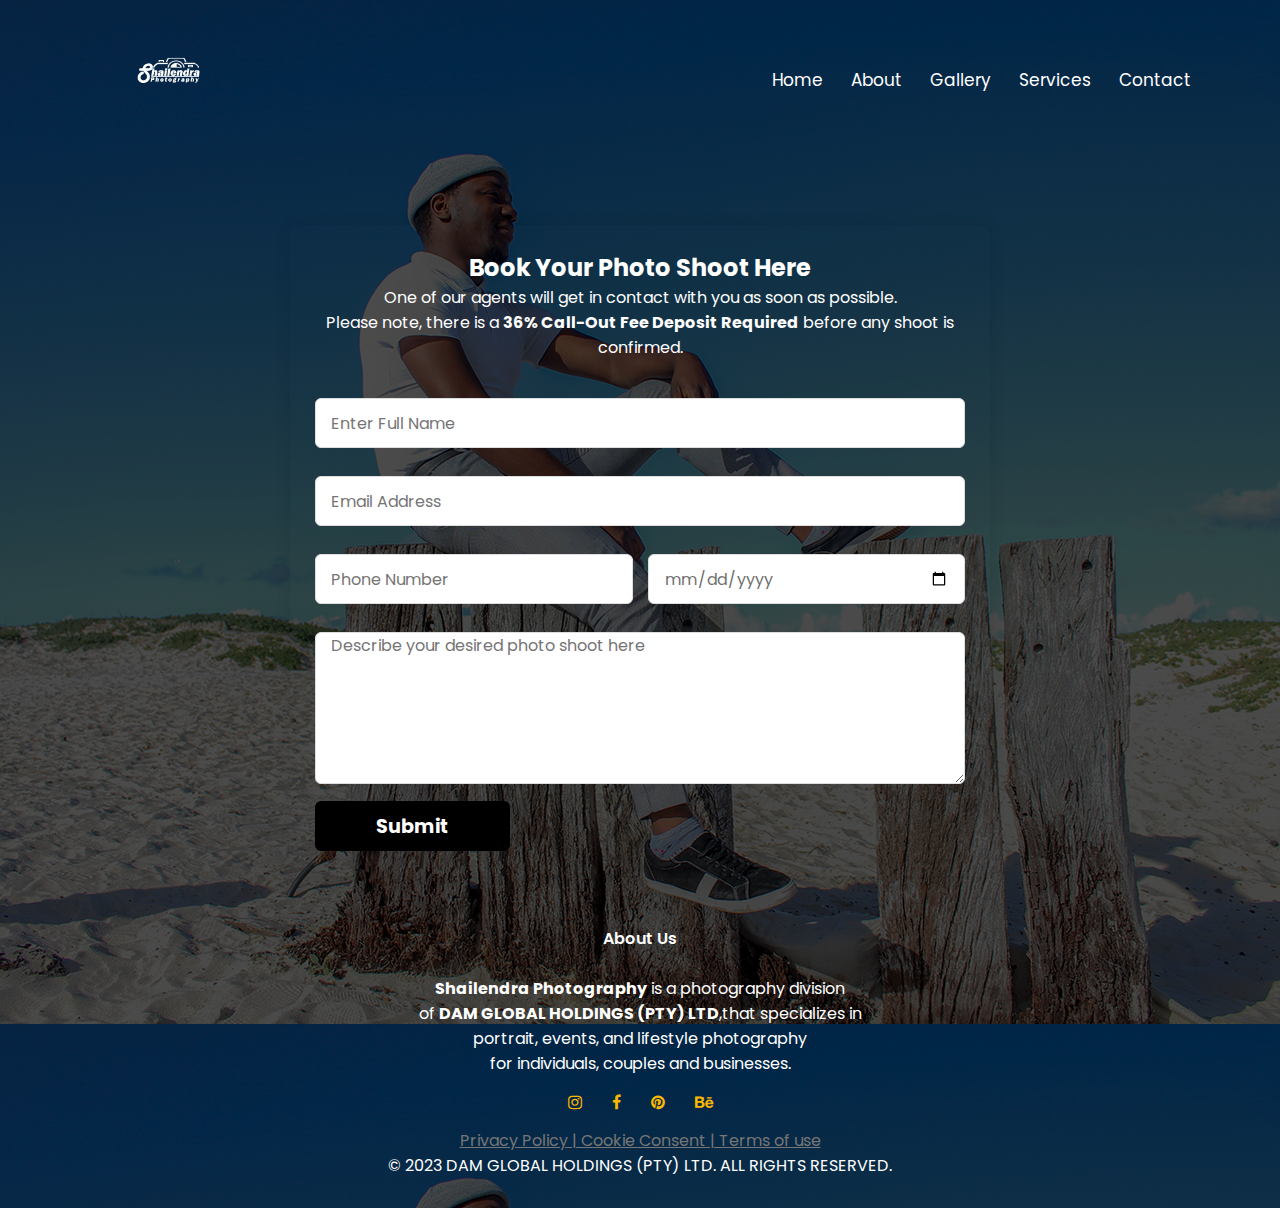
<file: booking.shailendralm.html>
<!DOCTYPE html>
<html>
<head>
    <title>
    Shailendra Photography
  </title>
  <link rel="preconnect" href="https://fonts.googleapis.com">
  <link rel="preconnect" href="https://fonts.gstatic.com">
  <link href="https://fonts.googleapis.com/css2?family=Poppins:wght@100,200;300,400;600,700&display=swap" rel="stylesheet">
  <link rel="stylesheet" href="https://stackpath.bootstrapcdn.com/font-awesome/4.7.0/css/font-awesome.min.css">
  <link rel="stylesheet" href="css/lightbox.css">
  <meta name="viewport" content="width=device-width, initial-scale=1">

    <!-- Google tag (gtag.js) -->
<script async src="https://www.googletagmanager.com/gtag/js?id=G-F90K8FN31N"></script>
<script>
  window.dataLayer = window.dataLayer || [];
  function gtag(){dataLayer.push(arguments);}
  gtag('js', new Date());

  gtag('config', 'G-F90K8FN31N');
</script>

<!-----------------------------------CSS begin------------------------------>
  <style>
*{
    margin: 0;
    padding: 0;
    box-sizing: border-box;
    font-family: "Poppins", sans-serif;
}

body{
    height:100vh;
    font-family: Arial, Helvetica, sans-serif;
    display: grid;
    place-items: center;
    background-image: linear-gradient(rgba(0, 0, 0, 0.7),rgba(0, 0, 0, 0.7)),url(images/gallery\ 013.jpg);
}

.header{
    min-height: 25vh; 
    width: 100%;
    background-position: center;
    background-size: cover;
    position: relative;
    z-index: 999;
    top: 0;
    left: 0;
}

nav{
    display: flex;
    padding: 2% 6%;
    justify-content: space-between;
    align-items: center;
}

nav img{
    width: 180px;
}

.nav-links{
    flex: 1;
    text-align: right;
}

.nav-links ul li{
    list-style: none;
    display: inline-block;
    padding: 8px 12px;
    position: relative; 
}

.nav-links ul li a{
    color: white;
    text-decoration: none;
    font-size: 17px;
}

.nav-links ul li::after{
    content: '';
    width: 0%;
    height: 2px;
    background: #fff;
    display: block;
    margin: auto;
    transition: 0.5s;
}

.nav-links ul li:hover::after{
    width:100%;
}

.hero-btn{
    display: inline-block;
    text-decoration: none;
    border: solid 1px;
    color: #ffffff;
    padding: 12px 34px;
    font-size: 14px;
    background: transparent;
    position: relative;
    cursor: pointer;
}

.hero-btn:hover{
    border: 1px solid #ffffff;
    background: rgb(155, 0, 0) ;
    transition:1s;
}

nav .fa{
    display: none;
}


@media(max-width: 700px){
    .text-box h1{
        font-size: 20px;
    }

    .nav-links ul li{
        display: block;
    }

    .nav-links{
        position:fixed;
        background: #080808;
        height: 100vh;
        width: 200px;
        top: 0;
        right: -200px;
        text-align: left;
        z-index: 2;
        transition: 1s;
    }

    nav .fa{
        display: block;
        color: rgb(240, 240, 240);
        margin: 10px; 
        font-size: 18px;
        cursor: pointer;
    }

    .nav-links ul{
        padding: 30px;
    }
}

/*--------body-------------*/
.container {
    position: relative;
    max-width: 700px;
    width: 100%;
    padding: 25px;
    border-radius: 8px;
    box-shadow: 0 0 15px rgba(0, 0, 0, 0.1);
}

.container  header{
    font-size: 1.5rem;
    color: #ffffff;
    font-weight:bold;
    text-align: center;

}
.container h4{
    width: 100%;
    text-align: center;
    color: #ffffff;
    font-weight: 400;
}


.container .form{
    margin-top: 30px;
}

.form .input-box{
    width: 100%;
    margin-top: 20px;
} 

.input-box label{
    color: #ffffff;
    font-weight: 500;
}

.form .input-box input{
    position: relative;
    height: 50px;
    width: 100%;
    outline: none;
    font-size: 1rem;
    color: #707070;
    border: 1px solid #ddd;
    margin-top: 8px;
    border-radius: 6px;
    padding: 0 15px;
}

.input-box input:focus{
    box-shadow: 0 1px 0 rgba(0, 0, 0, 0.1);
}

.form .column{
    display: flex;
    column-gap: 15px;
}
 button{
    width: 50%;
    padding: 1.4rem;
    cursor: pointer;
    background: rgb(0, 0, 0);
    color: white;
    font-weight: bolder;
}
 
.input-box textarea{
    position: relative;
    width: 100%;
    outline: none;
    font-size: 1rem;
    color: #707070;
    border: 1px solid #ddd;
    margin-top: 8px;
    border-radius: 6px;
    padding: 0 15px;
}

.form button{
    height: 50px;
    width: 30%;
    font-size: 1.2rem;
    border: none;
    text-align: center;
    margin-top: 10px;
    cursor: pointer;
    border-radius: 6px;
    padding: 0.4rem;
    background: rgb(0, 0, 0);
    color: white;
    font-weight: bolder;

}

.form button:hover{
    border: 1px solid #ffffff;
    background: rgb(255, 157, 0) ;
    transition:all 0.5s ease;
    color: white;
}
/*------Responsive -----*/

@media screen and (max-width: 500px) {
    .form .column{
        flex-wrap: wrap;
    }
}
/*------- Footer begin------*/

.booking-footer{
    width: 100%;
    text-align: center;
    padding: 30px 0;
}

.booking-footer h4{
    margin-bottom: 25px;
    margin-top: 20px;
    font-weight: 600;
    color: #fff;
    font-size: 13;
}
.booking-footer p{
    color: #fff;
}

.icons .fa{
    color: #fab800;
    margin: 0 13px ;
    cursor: pointer;
    padding: 18px 0;
}
.booking-footer a{
    color: #767676;
}

/*------- Footer ends------*/


  </style>
   <script src="js/lightbox-plus-jquery.js"></script>
</head>
 
<body onload="showModal()">
        <section class="header">
            <nav>
                <a href="index.html"><img src="images/SHAILENDRA PHOGRAPHY.png" alt="logo"></a>
                <div class="nav-links" id="navLinks">
                    <i class="fa fa-times" onclick="hideMenu()"></i>
                    <ul>
                        <li><a href="index.html">Home</a></li>
                        <li><a href="about.shailendralm.html">About</a></li>
                        <li><a href="gallery.shailendralm.html">Gallery</a></li>
                        <li><a href="services.shailendralm.html">Services</a></li>
                        <li><a href="contact.shailendralm.html">Contact</a></li>
                    </ul>
                </div>
                <i class="fa fa-bars" onclick="showMenu()"></i>
            </nav>
    </section>
    <!-- header section ends -->
 
<section class="container">
      <header>Book Your Photo Shoot Here</header>
      <h4>One of our agents will get in contact with you as soon as possible.<br>
         Please note, there is a <strong>36% Call-Out Fee Deposit Required</strong> before any shoot is confirmed.</h4>
        <form action="https://formspree.io/f/xjvqbnlw" class="form" >
            <div class="input-box">
                <label> </label>
                <input type="text" placeholder="Enter Full Name" required/>
            </div>
            <div class="input-box">
                <label></label>
                <input type="text" placeholder="Email Address" required/>
            </div>
            
            <div class="column">
                <div class="input-box">
                    <label></label>
                    <input type="text" placeholder="Phone Number" required/>
                </div>
                <div class="input-box">
                    <label></label>
                    <input type="date" placeholder="Email Address" required/>
                </div>
            </div>
            <div class="input-box">
                <textarea type="text" rows="6" placeholder="Describe your desired photo shoot here" required></textarea>
            </div>
 
            <button>Submit</button>
           
        </form>                
 </section>
    <!--------footer begin--------->
    <section class="booking-footer">
        <h4> About Us</h4>
        <p><strong>Shailendra Photography</strong> is a photography division <br>
            of <strong>DAM GLOBAL HOLDINGS (PTY) LTD</strong>,that specializes in  <br>
            portrait, events, and lifestyle photography<br>
            for individuals, couples and businesses.</p>
            <div class="icons">
                <a href="https://www.instagram.com/shailendralm/" target="_blank">
                <i class="fa fa-instagram" ></i></a>
                <a href="https://www.facebook.com/shailendralm" target="_blank">
                    <i class="fa fa-facebook"></i></a>
                <a href="https://za.pinterest.com/leemilcus/" target="_blank">
                    <i class="fa fa-pinterest"></i></a>
                <a href=" https://www.behance.net/leemilcusuiverse" target="_blank">
                    <i class="fa fa-behance"></i></a>
      
            </div>
            <a href="policy.shailendralm.html"> Privacy Policy |  Cookie Consent  | Terms of use </a>
    
            <p> © 2023 DAM GLOBAL HOLDINGS (PTY) LTD. ALL RIGHTS RESERVED.</p>
    </section>
    <!--------footer end--------->
    
    <!--------JavaScript for Toggle Menu--------->
    <script> 
    
        var navLinks = document.getElementById("navLinks");
        function showMenu(){
            navLinks.style.right ="0";
        }
        function hideMenu(){
            navLinks.style.right ="-200px";
        }
    
    </script>
    </body>
    </html>
</file>
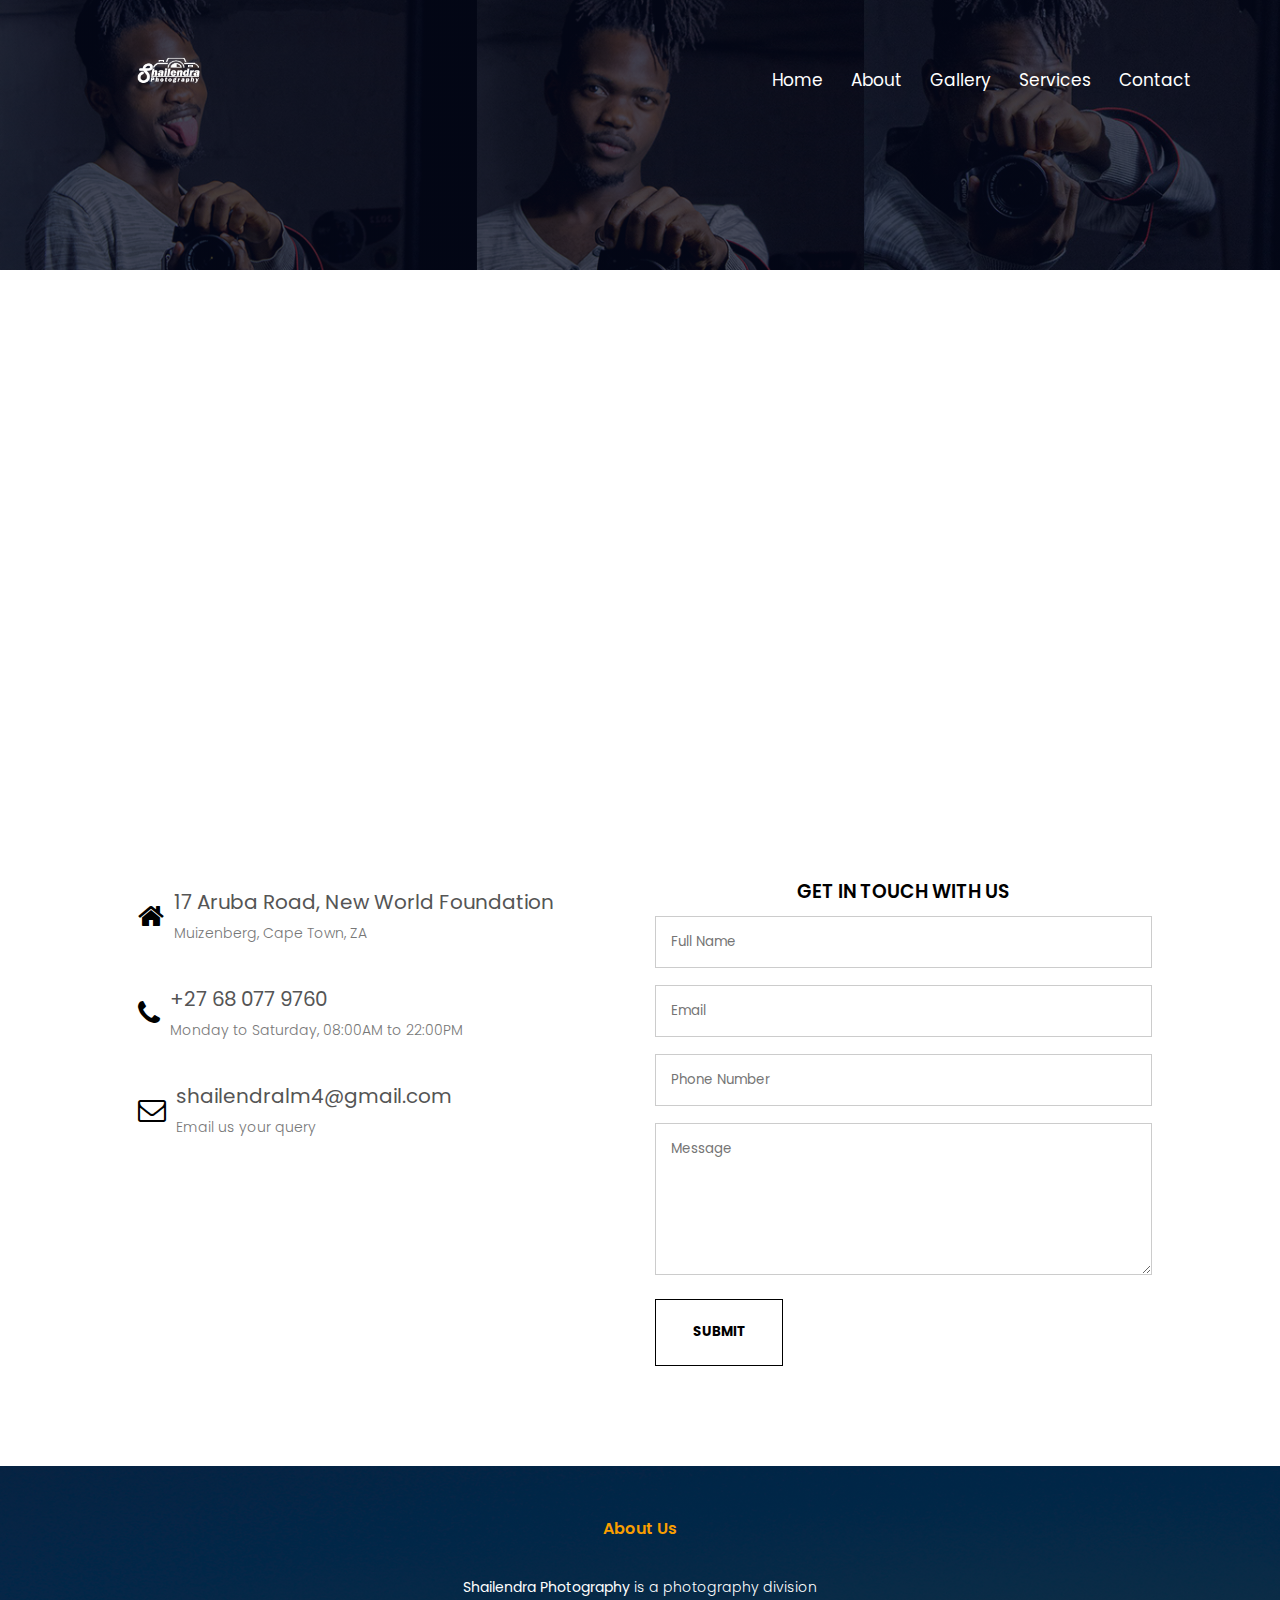
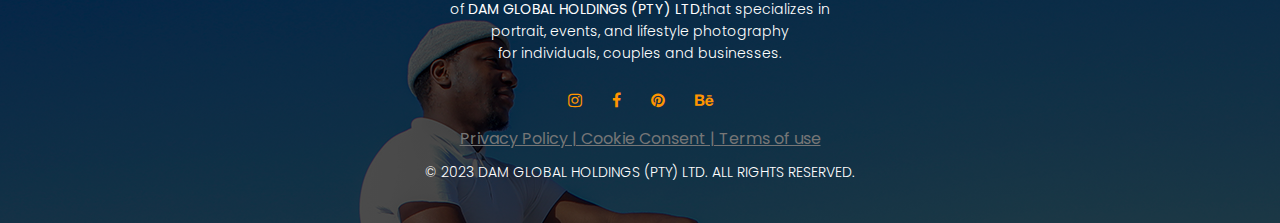
<file: contact.shailendralm.html>
<!DOCTYPE html>
<html>
<head>
    <title>
    Shailendra Photography
  </title>
  <link rel="preconnect" href="https://fonts.googleapis.com">
  <link rel="preconnect" href="https://fonts.gstatic.com">
  <link href="https://fonts.googleapis.com/css2?family=Poppins:wght@100,200;300,400;600,700&display=swap" rel="stylesheet">
  <link rel="stylesheet" href="https://stackpath.bootstrapcdn.com/font-awesome/4.7.0/css/font-awesome.min.css">
  <link rel="stylesheet" href="css/lightbox.css">
  <meta name="viewport" content="width=device-width, initial-scale=1">

    <!-- Google tag (gtag.js) -->
<script async src="https://www.googletagmanager.com/gtag/js?id=G-F90K8FN31N"></script>
<script>
  window.dataLayer = window.dataLayer || [];
  function gtag(){dataLayer.push(arguments);}
  gtag('js', new Date());

  gtag('config', 'G-F90K8FN31N');
</script>

<!-----------------------------------CSS begin------------------------------>
<style>
    *{
     margin: 0;
     padding: 0;
     font-family: 'Poppins', sans-serif;
 }
 
 .header{
     min-height: 70vh;
     width: 100%;
     background-image: linear-gradient(rgba(0, 0, 0, 0.7),rgba(0, 0, 0, 0.7)),url(images/header\ 2.jpg);
     background-position: center;
     background-size: cover;
     position: relative;
     z-index: 999;
     top: 0;
     left: 0;
 }
 
 nav{
     display: flex;
     padding: 2% 6%;
     justify-content: space-between;
     align-items: center;
 }
 
 nav img{
     width: 180px;
 }
 
 .nav-links{
     flex: 1;
     text-align: right;
 }
 
 .nav-links ul li{
     list-style: none;
     display: inline-block;
     padding: 8px 12px;
     position: relative; 
 }
 
 .nav-links ul li a{
     color: white;
     text-decoration: none;
     font-size: 17px;
 }
 
 .nav-links ul li::after{
     content: '';
     width: 0%;
     height: 2px;
     background: #fff;
     display: block;
     margin: auto;
     transition: 0.5s;
 }
 
 .nav-links ul li:hover::after{
     width:100%;
 }
 
 .text-box{
     width: 90%;
     color: #fff;
     position: absolute;
     top: 60%;
     left: 50%;
     transform: translate(-50%,-50%);
     text-align:center ;
 }
 
 .text-box h1{
     font-size: 62px;
     color: white;
 }
 
 .text-box p{
     margin: 10px 0 40px;
     font-size: 16px;
     color: #fff;
 }
 
 .hero-btn{
     display: inline-block;
     text-decoration: none;
     border: solid 1px;
     color: #ffffff;
     padding: 12px 34px;
     font-size: 14px;
     background: transparent;
     position: relative;
     cursor: pointer;
 }
 
 .hero-btn:hover{
     border: 1px solid #ffffff;
     background: rgb(155, 0, 0) ;
     transition:1s;
 }
 
 nav .fa{
     display: none;
 }
 
 
 @media(max-width: 700px){
     .text-box h1{
         font-size: 20px;
     }
 
     .nav-links ul li{
         display: block;
     }
 
     .nav-links{
         position:fixed;
         background: #080808;
         height: 100vh;
         width: 200px;
         top: 0;
         right: -200px;
         text-align: left;
         z-index: 2;
         transition: 1s;
     }
 
     nav .fa{
         display: block;
         color: rgb(240, 240, 240);
         margin: 10px; 
         font-size: 18px;
         cursor: pointer;
     }
 
     .nav-links ul{
         padding: 30px;
     }
 }
 
 /*------about begin---*/
 .about{
     width: 80%;
     margin: auto;
     text-align: center;
     padding-top: 100px;
 }
 
 h1{
     font-size: 36px;
     font-weight: 600;
 }
 
 p{
   color: #777; 
   font-size: 14px;
   font-weight:300 ; 
   line-height: 22px;
   padding: 10px;
 }
 
 .row{
     margin: 5%;
     display: flex;
     justify-content: space-between;
 }
 
 .about-col{
     flex-basis: 31%;
     background: #ffffff;
     border-radius: 10px;
     margin-bottom: 5%;
     padding: 2px 12px;
     box-sizing: border-box;
     transition: 0.5s;
 }
 
 h3{
     text-align: center;
     font-weight: 600;
     margin: 10px 0;
 }
 
 .about-col:hover{
     box-shadow: 0 0 20px 0px rgba(0,0,0,0.2);
 }
 
 @media(max-width:700px){
     .row{
         flex-direction: column;
     }
 }
 /*-------about end------*/
 
 /*-------work begin------*/
 .work-sub-header{
     height: 25vh;
     width: 100%;
     background-image: linear-gradient(rgba(4,9,30,0.7),rgba(4,9,30,0.7)),url(images/header.jpg);
     background-position: center;
     background-size: cover;
     text-align: center;
     color: #fff;
 }
 .container{
     min-height: 100vh;
     display: flex;
     align-items:center;
     justify-content:center;
     padding: 50px 8%;
 }
 
 .work{
      display: grid;
      grid-template-columns: repeat(auto-fit, minmax(250px, 1fr));
      grid-gap:35px;
      transition: 0.1s;
 }
 
 .work img{
     width: 100%;
 }
 
 .work img:hover{
     transform: scale(1.3);
     z-index: 2;
 }
 
  /*-------work end------*/
 
 /*-------Services begin------*/
 
 .services{
     width:80% ;
     margin: auto;
     text-align: center;
     padding-top: 100px;
 }
 
 .service-col{
     flex-basis: 31%;
     border-radius: 10px;
     margin-bottom: -11%;
     text-align: left;
 }
 
 .service-col img{
     width: 100%;
     border-radius: 10px;
 }
 
 .service-col p{
     padding: 0;
 }
 
 .service-col h3{
     margin-top: 16px;
     margin-bottom: 15px;
     text-align: left;
 }
 
 /*-------Services ends------*/
 
 /*-------Testimonials begin------*/
 .testimonials{
     width: 80%;
     margin: auto;
     padding-top: -40px;
     text-align: center;
 }
 
 .testmonials-col{
     flex-basis: 44%;
     border-radius: 10px;
     margin-bottom: 5%;
     text-align: left;
     background: #9f8b8b;
     padding: 25px;
     cursor: pointer;
     display: flex;
     
 }
 
 .testmonials-col img{
     height: 40px;
     margin-left: 5px;
     margin-right: 30px;
     border-radius: 50%;
 }
 
 .testmonials-col p{
     padding: 0;
     color: #ffffff;
     font-size: 17px;
     font-weight: 500;
 }
 
 .testmonials-col h3{
     margin-top: 15px;
     text-align: left;
 }
 
 .testmonials-col .fa{
     color: #8c342d;
 }
 
 @media(max-width: 700px){
     .testmonials-col img{
         margin-left: 0px;
         margin-right: 15px;
     }
 }
 /*-------Testimonials ends------*/
 
 /*------- Call to action begin------*/
 
 .cta{
     margin: 100px auto;
     width: 80%;
     background-image:linear-gradient(rgba(0,0,0,0.7),rgba(0,0,0,0.7)), url(images/92.jpg) ;
     background-position:center ;
     background-size: cover;
     border-radius: 10px;
     text-align: center;
     padding: 100px 0;
 }
 
 .cta h1{
     color: #fff;
     margin: 40px;
     padding: 0;
 }
 
 @media(max-width: 700px){
     .cta h1{
         font-size: 24px;
     }
 }
 
 /*------- Call to action ends------*/
 
 /*------- Footer begin------*/
 
 .footer{
     width: 100%;
     text-align: center;
     padding: 30px 0;
     background-image: linear-gradient(rgba(0, 0, 0, 0.7),rgba(0, 0, 0, 0.7)),url(images/gallery\ 013.jpg);
     color: #ffffff;
 }
 
 .footer h4{
     margin-bottom: 25px;
     margin-top: 20px;
     font-weight: 600;
     color: #f99e00;
     font-size: 13;
 }
 
 .footer p{
     color: #fff;
 }
 
 .icons .fa{
     color: #ff9500;
     margin: 0 13px ;
     cursor: pointer;
     padding: 18px 0;
 }
 
 .footer a{
     color: #767676;
 }
 /*------- Footer ends------*/
 
 /*----------445-----*/
 
 .sub-header{
     height: 50vh;
     width: 100%;
     background-image: linear-gradient(rgba(4,9,30,0.7),rgba(4,9,30,0.7)),url(images/a8.jpg);
     background-position: center;
     background-size: cover;
     text-align: center;
     color: #fff;
 }
 
 .sub-header h1{
     margin-top: 100px;
 }
 
 /*------about-us content------*/
 .about-sub-header{
     height: 25vh;
     width: 100%;
     background-image: linear-gradient(rgba(4,9,30,0.7),rgba(4,9,30,0.7)),url(images/header\ 4.jpg);
     background-position: center;
     background-size: cover;
     text-align: center;
     color: #fff;
 }
 .about-us{
     width: 80%;
     margin: auto;
     padding-top: 80px;
     padding-bottom: 50px;
 }
 
 .about-col{
     flex-basis: 48%;
     padding: 30px 2px;
 }
 
 .about-col img{
     width: 100%;
 }
 .about-col2 img{
     width: 100%;
     border-radius: 10px;
 }
 
 .about-col h1{
     padding-top: 0;
 }
 
 .about-col p{
     padding:15px 0 25px;
 }
 
 .red-btn{
     border: 1px solid #000000;
     background: transparent;
     color: #000000;
 }
 
 .red-btn:hover{
     color: #fcfcfc;
 }
 
 /*------------about us page ends-------*/
 
 /*-------services--------*/
 .services-sub-header{
     height: 25vh;
     width: 100%;
     background:#000000;
     background-position: center;
     background-size: cover;
     text-align: center;
     color: #fff;
 }
 
 
 
 .services.btn{
     margin: 40px 0 70px 0;
     background: #020202;
     padding: 15px 40px;
     border-radius: 5px;
     margin-top: 40px;
 }
 
 .services .btn a{
     color: #0d0d0d;
     font-size: 1.2em;
     text-decoration: none;
     font-weight: bolder;
     letter-spacing: 3px;
 }
 
 .services .hero-btn{
     display: inline-block;
     text-decoration: none;
     border: solid 1px #000000;
     padding: 12px 34px;
     font-size: 14px;
     background: transparent;
     position: relative;
     cursor: pointer;
     color: #000000;
     margin-bottom: 90px;
 }
 
 .services .hero-btn:hover{
     border: 1px solid #ffffff;
     background: rgb(155, 0, 0) ;
     transition:1s;
     color: white;
 }
 
 /*-----comment-box------*/
 .comment-box{
     border: 1px solid #ccc;
     margin: 50px 0;
     padding: 10px 20px;
 }
 
 .comment-box h3{
     text-align: left ;
 }
 
 .comment-form input, .comment-form textarea{
     width: 100%;
     padding: 10px;
     margin: 15px 0;
     box-sizing: border-box;
     border: none;
     outline: none;
     background: #f0f0f0;
 }
 
 .comment-form button{
     margin: 10px 0;
 }
 
 @media(max-width: 700px){
     .sub-header h1{
         font-size: 24px;
     }
     .contact-sub-header{
         font-size: 24px;
     }
 }
 
 
 /*------contact page-------*/
 .contact-sub-header{
     height: 30vh;
     width: 100%;
     background-image: linear-gradient(rgba(4,9,30,0.7),rgba(4,9,30,0.7)),url(images/header\ 4.jpg);
     background-position: center;
     background-size: cover;
     text-align: center;
     color: #fff;
 }
 
 .location{
     width: 80%;
     margin: auto;
     padding: 80px 0;
 }
 
 .location iframe{
     width: 100%
 }
 
 .contact-us{
     width: 80%;
     margin: auto;
     
    display: grid;
    grid-template-columns: repeat(auto-fit,minmax(300px,1fr));
    grid-gap: 20px 30px;
 }
 
 .contact-col{
     flex-basis: 48%;
     margin-bottom: 100px;
 
 }
 
 .contact-col div{
     display: flex;
     align-items: center;
     margin-bottom: 40px;
 }
 
 .contact-col div .fa{
     font-size: 28px;
     color: #000000;
     margin: 10px;
   
 }

 .contact-col div p{
    padding: 0;
 }

 .contact-col div h5{
     font-size: 20px;
     margin-bottom: 5px;
     color: #555 ;
     font-weight: 400;
 }
 
 .contact-col h3{
    margin-top: -10px;
 }
 .contact-col input, .contact-col textarea{
    width: 100%;
    padding: 15px;
    margin-bottom: 17px;
    outline: none;
    border: 1px solid #ccc;
    box-sizing: border-box;
 }

 button{
    width: 8rem;
    padding: 1.4rem;
    cursor: pointer;
    background: rgb(0, 0, 0);
    color: white;
    font-weight: bolder;
}
 
.contact-hero-btn:hover{
    border: 1px solid #ffffff;
    background: rgb(255, 157, 0) ;
    transition:0.5s;
    color: white;
}
 /*-------gallery begin------*/
 .gallery-sub-header{
     height: 25vh;
     width: 100%;
     background:#000000;
     background-position: center;
     background-size: cover;
     text-align: center;
     color: #fff;
 }
 .gallery{
     display: flex;
     flex-direction: column;
     align-items:center;
     justify-content:center;
     text-align: center;
     margin: 40px 20px 0 20px;
 }
 
 .gallery .heading{
     width: 50%;
     padding-bottom: 50px;
 
 }
 
 .gallery .heading h3{
     font-size: 3em;
     font-weight: bolder;
     padding-bottom: 10px;
     border-bottom: 3px solid #222;
  
 }
 
 .gallery .heading h3 span{
     font-weight: 100;
     color: rgb(255, 153, 0);
 }
 
 .gallery .box{
     display: flex;
     flex-direction: row;
     justify-content: space-between;
 }
 
 .gallery .box .dream{
     display: flex;
     flex-direction: column;
     width: 32.5%;
 }
 
 .gallery .box .dream img{
     width:100%;
     padding-bottom: 15px;
     border-radius: 5px;
 }
 
 .gallery .btn{
     margin: 40px 0 70px 0;
     background: #020202;
     padding: 15px 40px;
     border-radius: 5px;
 }
 
 .gallery .btn a{
     color: #0d0d0d;
     font-size: 1.2em;
     text-decoration: none;
     font-weight: bolder;
     letter-spacing: 3px;
 }
 
 .gallery .hero-btn{
     display: inline-block;
     text-decoration: none;
     border: solid 1px #000000;
     padding: 12px 34px;
     font-size: 14px;
     background: transparent;
     position: relative;
     cursor: pointer;
     color: #000000;
     margin-bottom: 90px;
 }
 
 .gallery .hero-btn:hover{
     border: 1px solid #ffffff;
     background: rgb(155, 0, 0) ;
     transition:1s;
     color: white;
 }
 @media only screen and (max-width: 700px) {
     .gallery .box{
         flex-direction:column;
     }
 
     .gallery .box .dream{
         width: 100%;
     }
     
 }
 
 @media only screen and(max-width: 643px) {
     .gallery .heading{
         width: 100%;
     }
     
     .gallery .heading h3{
         font-size: 1em;
     }
     
 }
 
  /*-------gallery end------*/
 
  .policies-sub-header{
     height: 25vh;
     width: 100%;
     background-image: linear-gradient(rgba(4,9,30,0.7),rgba(4,9,30,0.7)),url(images/header.jpg);
     background-position: center;
     background-size: cover;
     text-align: center;
     color: #fff;
 }
  .policies{
     text-align: center;
  }
 
   </style>
   <script src="js/lightbox-plus-jquery.js"></script>
</head>
 
<body onload="showModal()">
    <section class="contact-sub-header">
        <nav>
            <a href="index.html"><img src="images/SHAILENDRA PHOGRAPHY.png" alt="logo"></a>
            <div class="nav-links" id="navLinks">
                <i class="fa fa-times" onclick="hideMenu()"></i>
                <ul>
                    <li><a href="index.html">Home</a></li>
                    <li><a href="about.shailendralm.html">About</a></li>
                    <li><a href="gallery.shailendralm.html">Gallery</a></li>
                    <li><a href="services.shailendralm.html">Services</a></li>
                    <li><a href="contact.shailendralm.html">Contact</a></li>
                </ul>
            </div>
            <i class="fa fa-bars" onclick="showMenu()"></i>
        </nav>
</section>
<!--------contact begin--------->
<section class="location">
      
    <iframe src="https://www.google.com/maps/embed?pb=!1m14!1m8!1m3!1d13218.030963975689!2d18.4805858!3d-34.0821311!3m2!1i1024!2i768!4f13.1!3m3!1m2!1s0x1dcc41b372a759e1%3A0x213fc6aa269137f1!2sShailendra%20Photography!5e0!3m2!1sen!2sza!4v1688037380410!5m2!1sen!2sza"
     width="600" height="450" style="border:0;" allowfullscreen="" loading="lazy" referrerpolicy="no-referrer-when-downgrade"></iframe>

</section>

<section class="contact-us">

    
        <div class="contact-col">
            <div>
                <i class="fa fa-home"></i>
                <span>
                    <h5>17 Aruba Road, New World Foundation</h5>
                    <p>Muizenberg, Cape Town, ZA</p>
                </span>
            </div>       
            <div>
                <i class="fa fa-phone"></i>
                <span>
                    <h5>+27 68 077 9760 </h5>
                    <p>Monday to Saturday, 08:00AM to 22:00PM</p>
                </span>
            </div>
            <div>
                <i class="fa fa-envelope-o" ></i>
                <span>
                    <h5>shailendralm4@gmail.com</h5>
                    <p>Email us your query</p>
                </span>
            </div>
        </div>
        <div class="contact-col">  
            <form action="https://formspree.io/f/xjvqbnlw" method="POST">
                <h3>GET IN TOUCH WITH US</h3>
                <input type="text" name="Name" placeholder="Full Name" required>
                <input type="email" name="Email" placeholder="Email" required>
                <input type="phone" name="Number" placeholder="Phone Number" required>
                <textarea rows="6" name="message" placeholder="Message"></textarea>
                <button class="contact-hero-btn red-btn" type="submit">SUBMIT</button>
            </form>
        </div>
    </div>    
</section>
<!--------contact end--------->

<!--------footer begin--------->
<section class="footer">
    <h4> About Us</h4>
    <p><strong>Shailendra Photography</strong> is a photography division <br>
        of <strong>DAM GLOBAL HOLDINGS (PTY) LTD</strong>,that specializes in  <br>
        portrait, events, and lifestyle photography<br>
        for individuals, couples and businesses.</p>
        <div class="icons">
            <a href="https://www.instagram.com/shailendralm/" target="_blank">
            <i class="fa fa-instagram" ></i></a>
            <a href="https://www.facebook.com/shailendralm" target="_blank">
                <i class="fa fa-facebook"></i></a>
            <a href="https://za.pinterest.com/leemilcus/" target="_blank">
                <i class="fa fa-pinterest"></i></a>
            <a href=" https://www.behance.net/leemilcusuiverse" target="_blank">
                <i class="fa fa-behance"></i></a>
  
        </div>
        <a href="policy.shailendralm.html"> Privacy Policy |  Cookie Consent  | Terms of use </a>

        <p> © 2023 DAM GLOBAL HOLDINGS (PTY) LTD. ALL RIGHTS RESERVED.</p>

</section>
<!--------footer end--------->

<!--------JavaScript for Toggle Menu--------->
<script> 

    var navLinks = document.getElementById("navLinks");
    function showMenu(){
        navLinks.style.right ="0";
    }
    function hideMenu(){
        navLinks.style.right ="-200px";
    }

</script>
</body>
</html>
</file>
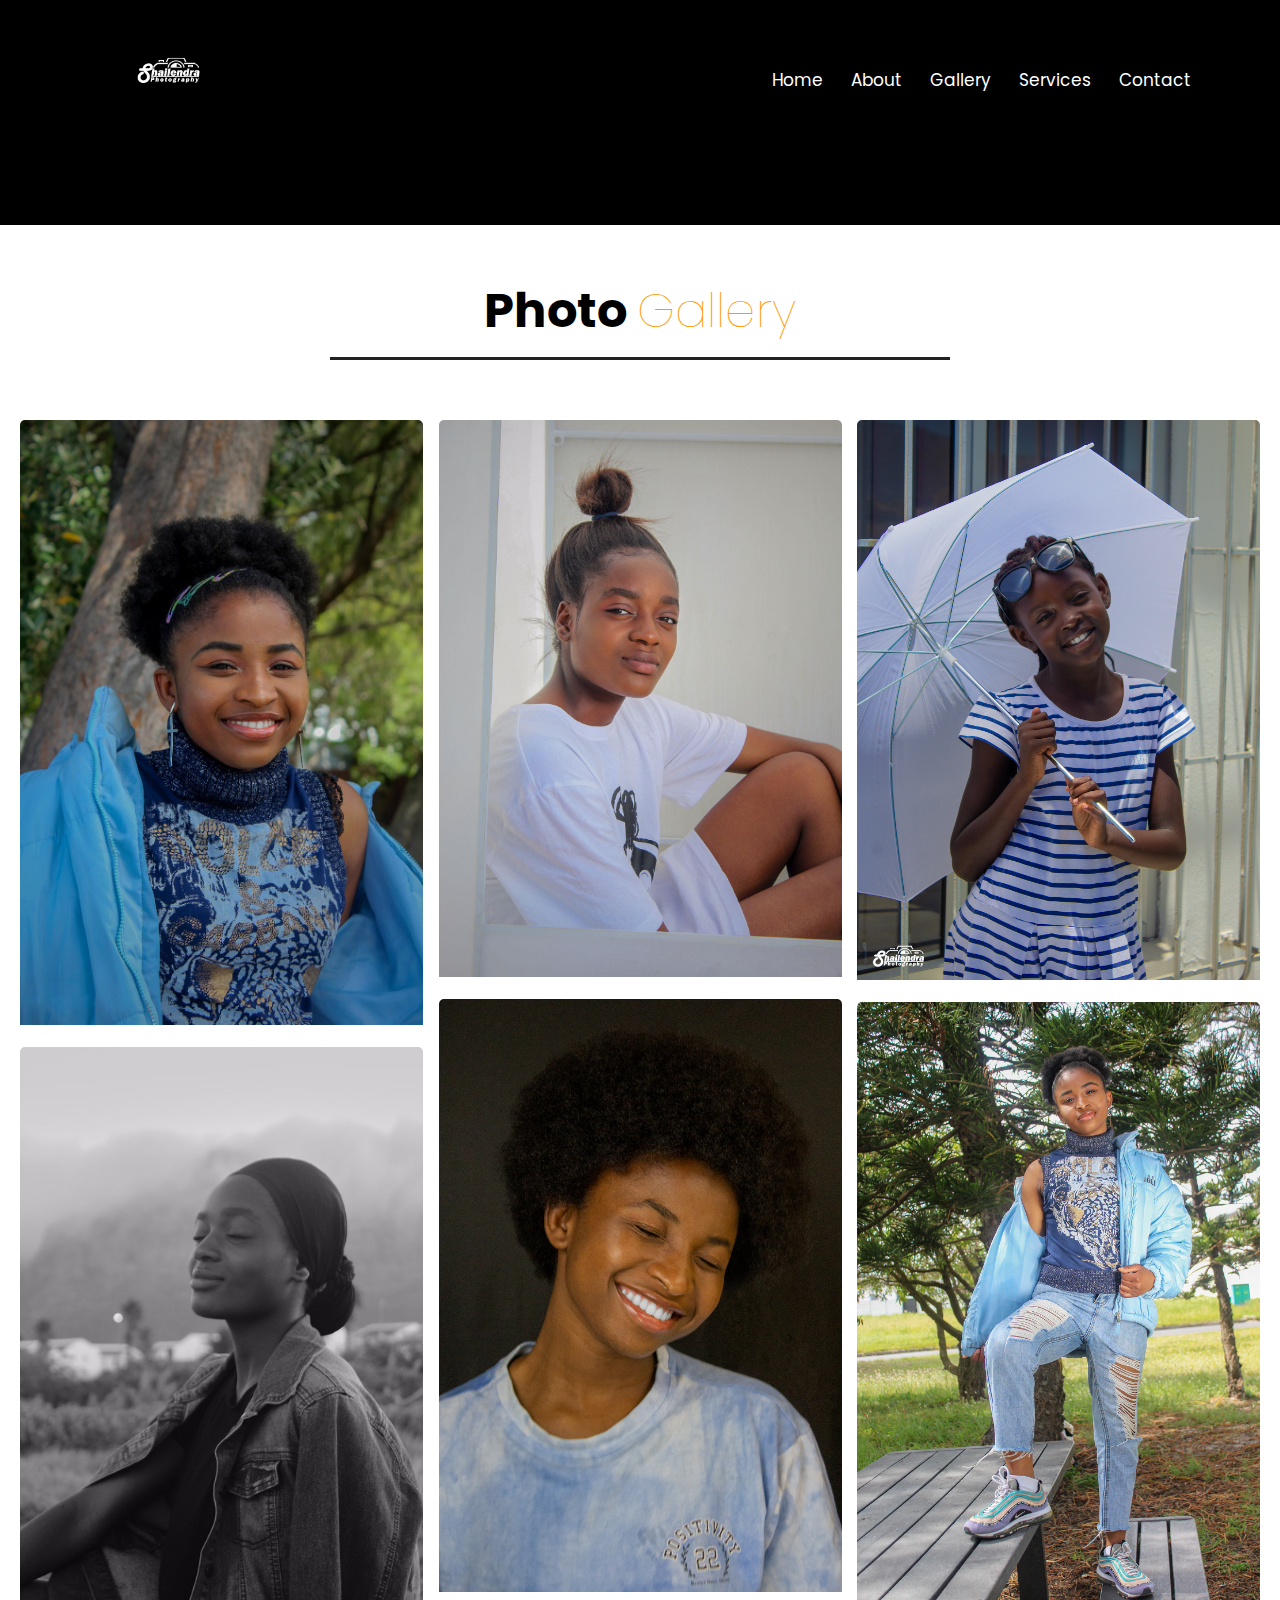
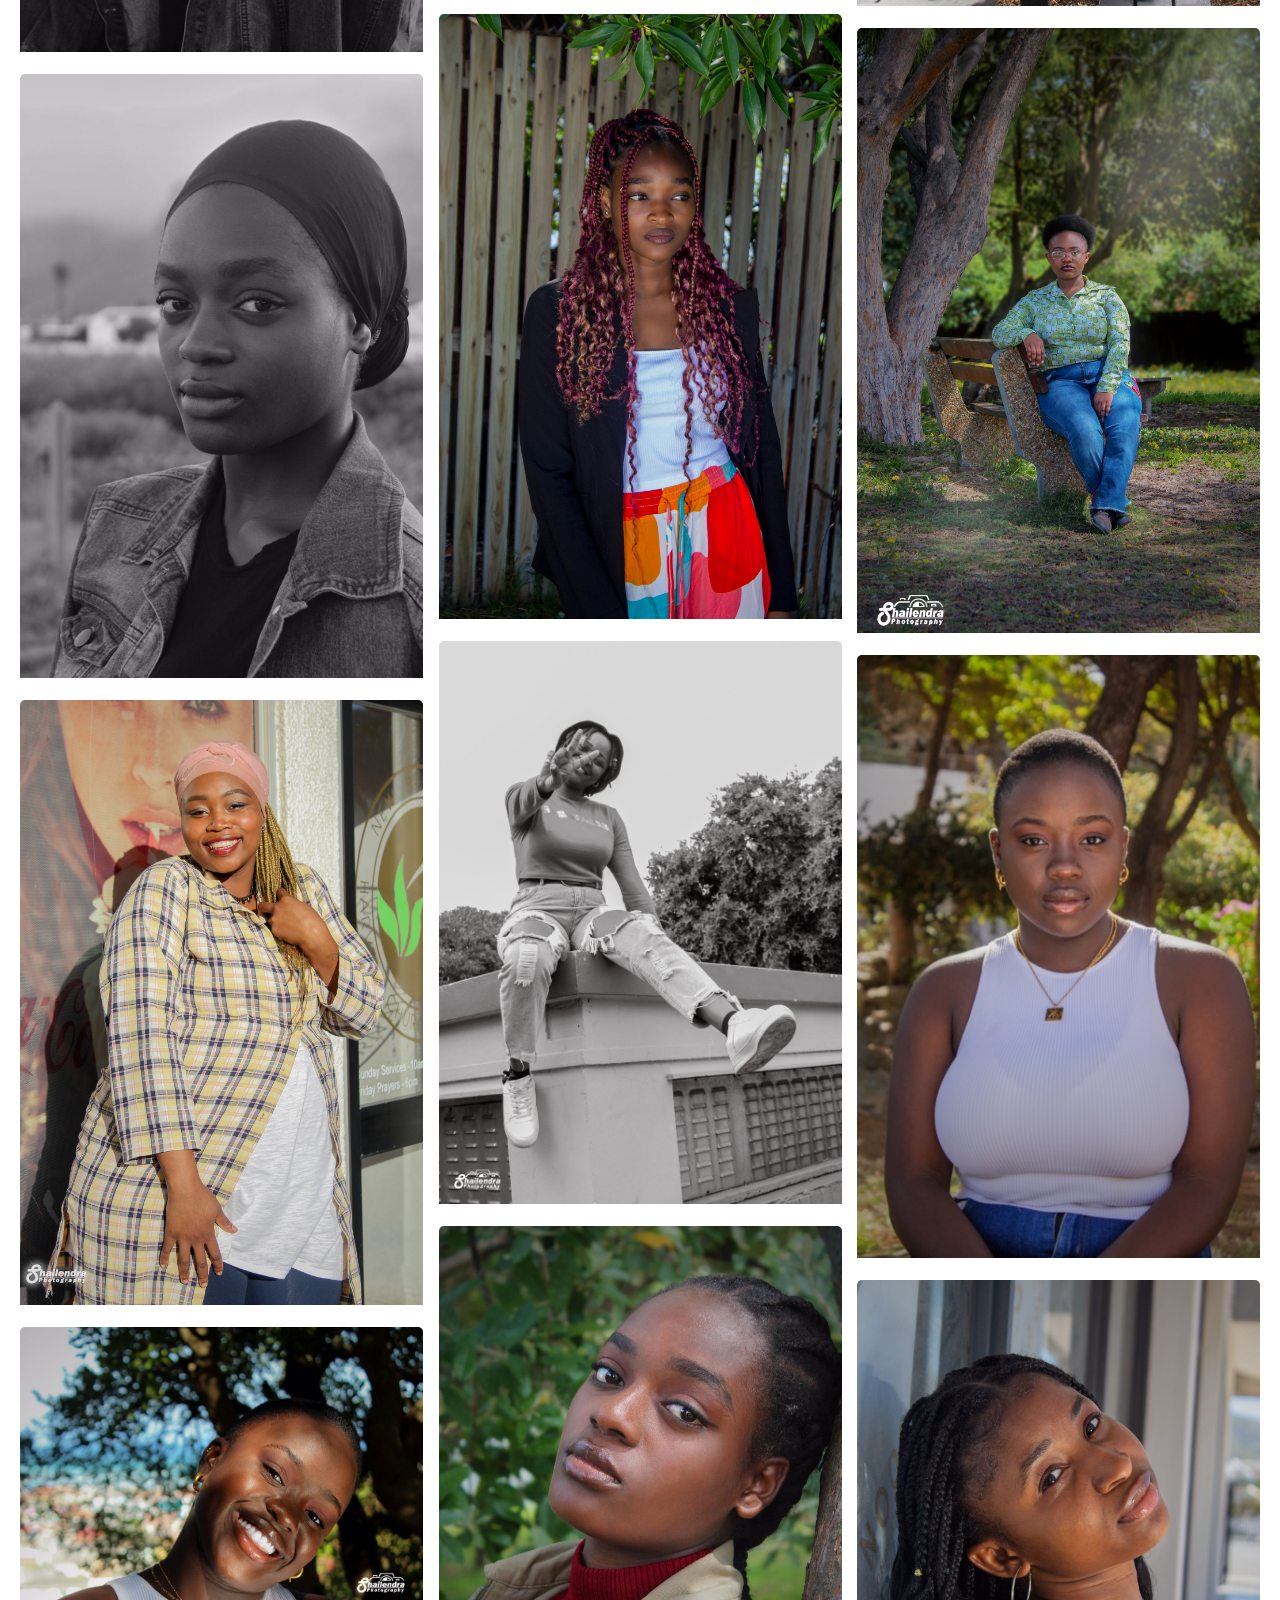
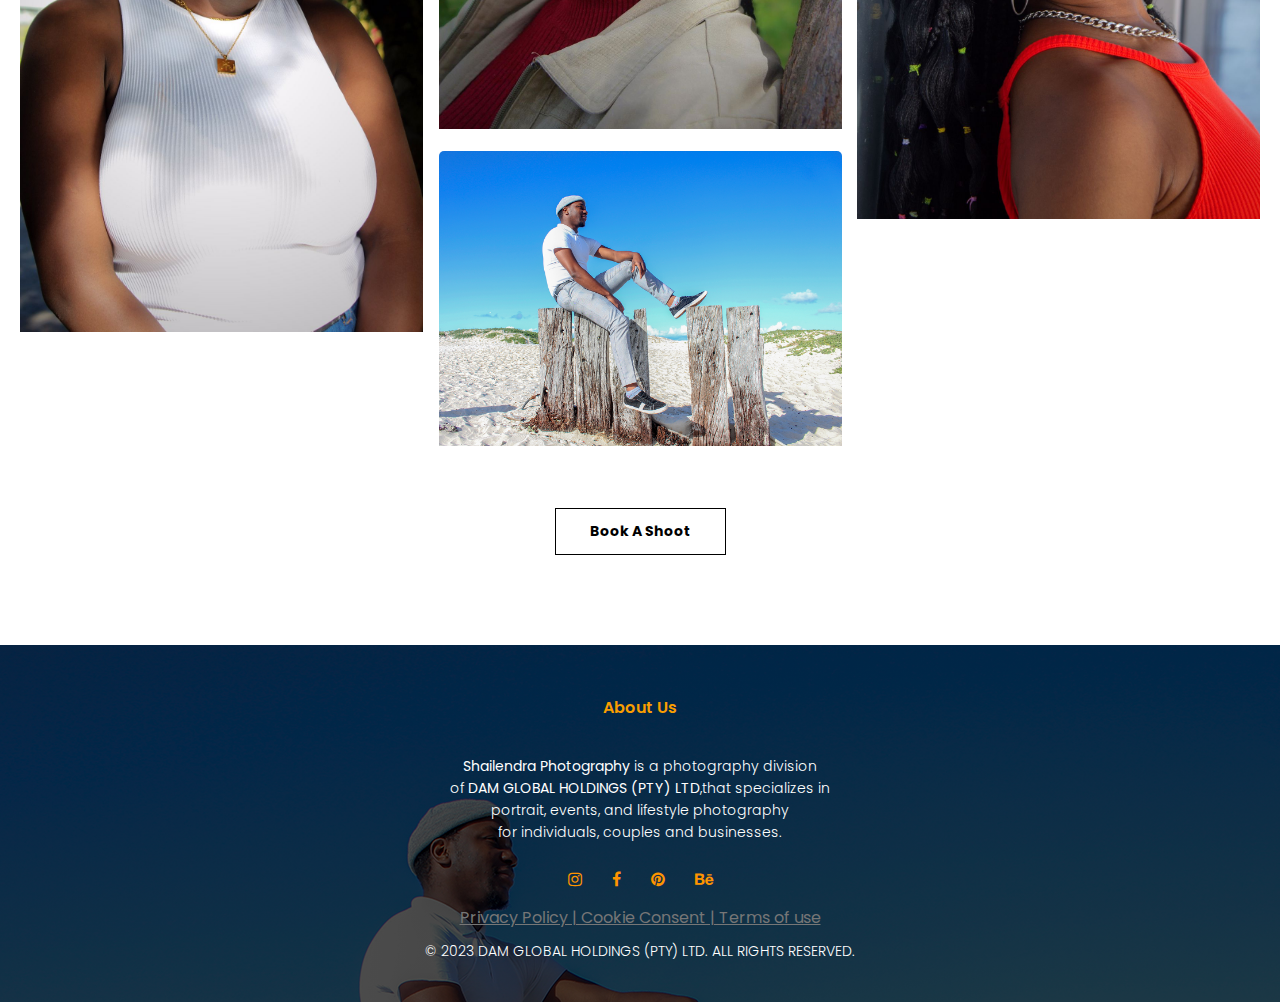
<file: gallery.shailendralm.html>
<!DOCTYPE html>
<html>
<head>
    <title>
    Shailendra Photography
  </title>
  <link rel="preconnect" href="https://fonts.googleapis.com">
  <link rel="preconnect" href="https://fonts.gstatic.com">
  <link href="https://fonts.googleapis.com/css2?family=Poppins:wght@100,200;300,400;600,700&display=swap" rel="stylesheet">
  <link rel="stylesheet" href="https://stackpath.bootstrapcdn.com/font-awesome/4.7.0/css/font-awesome.min.css">
  <link rel="stylesheet" href="css/lightbox.css">
  <meta name="viewport" content="width=device-width, initial-scale=1">

    <!-- Google tag (gtag.js) -->
<script async src="https://www.googletagmanager.com/gtag/js?id=G-F90K8FN31N"></script>
<script>
  window.dataLayer = window.dataLayer || [];
  function gtag(){dataLayer.push(arguments);}
  gtag('js', new Date());

  gtag('config', 'G-F90K8FN31N');
</script>

<!-----------------------------------CSS begin------------------------------>
<style>
    *{
     margin: 0;
     padding: 0;
     font-family: 'Poppins', sans-serif;
 }
 
 .header{
     min-height: 70vh;
     width: 100%;
     background-image: linear-gradient(rgba(0, 0, 0, 0.7),rgba(0, 0, 0, 0.7)),url(images/header\ 2.jpg);
     background-position: center;
     background-size: cover;
     position: relative;
     z-index: 999;
     top: 0;
     left: 0;
 }
 
 nav{
     display: flex;
     padding: 2% 6%;
     justify-content: space-between;
     align-items: center;
 }
 
 nav img{
     width: 180px;
 }
 
 .nav-links{
     flex: 1;
     text-align: right;
 }
 
 .nav-links ul li{
     list-style: none;
     display: inline-block;
     padding: 8px 12px;
     position: relative; 
 }
 
 .nav-links ul li a{
     color: white;
     text-decoration: none;
     font-size: 17px;
 }
 
 .nav-links ul li::after{
     content: '';
     width: 0%;
     height: 2px;
     background: #fff;
     display: block;
     margin: auto;
     transition: 0.5s;
 }
 
 .nav-links ul li:hover::after{
     width:100%;
 }
 
 .text-box{
     width: 90%;
     color: #fff;
     position: absolute;
     top: 60%;
     left: 50%;
     transform: translate(-50%,-50%);
     text-align:center ;
 }
 
 .text-box h1{
     font-size: 62px;
     color: white;
 }
 
 .text-box p{
     margin: 10px 0 40px;
     font-size: 16px;
     color: #fff;
 }
 
 .hero-btn{
     display: inline-block;
     text-decoration: none;
     border: solid 1px;
     color: #ffffff;
     padding: 12px 34px;
     font-size: 14px;
     background: transparent;
     position: relative;
     cursor: pointer;
 }
 
 .hero-btn:hover{
     border: 1px solid #ffffff;
     background: rgb(155, 0, 0) ;
     transition:1s;
 }
 
 nav .fa{
     display: none;
 }
 
 
 @media(max-width: 700px){
     .text-box h1{
         font-size: 20px;
     }
 
     .nav-links ul li{
         display: block;
     }
 
     .nav-links{
         position:fixed;
         background: #080808;
         height: 100vh;
         width: 200px;
         top: 0;
         right: -200px;
         text-align: left;
         z-index: 2;
         transition: 1s;
     }
 
     nav .fa{
         display: block;
         color: rgb(240, 240, 240);
         margin: 10px; 
         font-size: 18px;
         cursor: pointer;
     }
 
     .nav-links ul{
         padding: 30px;
     }
 }
 
 /*------about begin---*/
 .about{
     width: 80%;
     margin: auto;
     text-align: center;
     padding-top: 100px;
 }
 
 h1{
     font-size: 36px;
     font-weight: 600;
 }
 
 p{
   color: #777; 
   font-size: 14px;
   font-weight:300 ; 
   line-height: 22px;
   padding: 10px;
 }
 
 .row{
     margin: 5%;
     display: flex;
     justify-content: space-between;
 }
 
 .about-col{
     flex-basis: 31%;
     background: #ffffff;
     border-radius: 10px;
     margin-bottom: 5%;
     padding: 2px 12px;
     box-sizing: border-box;
     transition: 0.5s;
 }
 
 h3{
     text-align: center;
     font-weight: 600;
     margin: 10px 0;
 }
 
 .about-col:hover{
     box-shadow: 0 0 20px 0px rgba(0,0,0,0.2);
 }
 
 @media(max-width:700px){
     .row{
         flex-direction: column;
     }
 }
 /*-------about end------*/
 
 /*-------work begin------*/
 .work-sub-header{
     height: 25vh;
     width: 100%;
     background-image: linear-gradient(rgba(4,9,30,0.7),rgba(4,9,30,0.7)),url(images/header.jpg);
     background-position: center;
     background-size: cover;
     text-align: center;
     color: #fff;
 }
 .container{
     min-height: 100vh;
     display: flex;
     align-items:center;
     justify-content:center;
     padding: 50px 8%;
 }
 
 .work{
      display: grid;
      grid-template-columns: repeat(auto-fit, minmax(250px, 1fr));
      grid-gap:35px;
      transition: 0.1s;
 }
 
 .work img{
     width: 100%;
 }
 
 .work img:hover{
     transform: scale(1.3);
     z-index: 2;
 }
 
  /*-------work end------*/
 
 /*-------Services begin------*/
 
 .services{
     width:80% ;
     margin: auto;
     text-align: center;
     padding-top: 100px;
 }
 
 .service-col{
     flex-basis: 31%;
     border-radius: 10px;
     margin-bottom: -11%;
     text-align: left;
 }
 
 .service-col img{
     width: 100%;
     border-radius: 10px;
 }
 
 .service-col p{
     padding: 0;
 }
 
 .service-col h3{
     margin-top: 16px;
     margin-bottom: 15px;
     text-align: left;
 }
 
 /*-------Services ends------*/
 
 /*-------Testimonials begin------*/
 .testimonials{
     width: 80%;
     margin: auto;
     padding-top: -40px;
     text-align: center;
 }
 
 .testmonials-col{
     flex-basis: 44%;
     border-radius: 10px;
     margin-bottom: 5%;
     text-align: left;
     background: #9f8b8b;
     padding: 25px;
     cursor: pointer;
     display: flex;
     
 }
 
 .testmonials-col img{
     height: 40px;
     margin-left: 5px;
     margin-right: 30px;
     border-radius: 50%;
 }
 
 .testmonials-col p{
     padding: 0;
     color: #ffffff;
     font-size: 17px;
     font-weight: 500;
 }
 
 .testmonials-col h3{
     margin-top: 15px;
     text-align: left;
 }
 
 .testmonials-col .fa{
     color: #8c342d;
 }
 
 @media(max-width: 700px){
     .testmonials-col img{
         margin-left: 0px;
         margin-right: 15px;
     }
 }
 /*-------Testimonials ends------*/
 
 /*------- Call to action begin------*/
 
 .cta{
     margin: 100px auto;
     width: 80%;
     background-image:linear-gradient(rgba(0,0,0,0.7),rgba(0,0,0,0.7)), url(images/92.jpg) ;
     background-position:center ;
     background-size: cover;
     border-radius: 10px;
     text-align: center;
     padding: 100px 0;
 }
 
 .cta h1{
     color: #fff;
     margin: 40px;
     padding: 0;
 }
 
 @media(max-width: 700px){
     .cta h1{
         font-size: 24px;
     }
 }
 
 /*------- Call to action ends------*/
 
 /*------- Footer begin------*/
 
 .footer{
     width: 100%;
     text-align: center;
     padding: 30px 0;
     background-image: linear-gradient(rgba(0, 0, 0, 0.7),rgba(0, 0, 0, 0.7)),url(images/gallery\ 013.jpg);
     color: #ffffff;
 }
 
 .footer h4{
     margin-bottom: 25px;
     margin-top: 20px;
     font-weight: 600;
     color: #f99e00;
     font-size: 13;
 }
 
 .footer p{
     color: #fff;
 }
 
 .icons .fa{
     color: #ff9500;
     margin: 0 13px ;
     cursor: pointer;
     padding: 18px 0;
 }
 
 .footer a{
     color: #767676;
 }
 /*------- Footer ends------*/
 
 /*----------445-----*/
 
 .sub-header{
     height: 50vh;
     width: 100%;
     background-image: linear-gradient(rgba(4,9,30,0.7),rgba(4,9,30,0.7)),url(images/a8.jpg);
     background-position: center;
     background-size: cover;
     text-align: center;
     color: #fff;
 }
 
 .sub-header h1{
     margin-top: 100px;
 }
 
 /*------about-us content------*/
 .about-sub-header{
     height: 25vh;
     width: 100%;
     background-image: linear-gradient(rgba(4,9,30,0.7),rgba(4,9,30,0.7)),url(images/header\ 4.jpg);
     background-position: center;
     background-size: cover;
     text-align: center;
     color: #fff;
 }
 .about-us{
     width: 80%;
     margin: auto;
     padding-top: 80px;
     padding-bottom: 50px;
 }
 
 .about-col{
     flex-basis: 48%;
     padding: 30px 2px;
 }
 
 .about-col img{
     width: 100%;
 }
 .about-col2 img{
     width: 100%;
     border-radius: 10px;
 }
 
 .about-col h1{
     padding-top: 0;
 }
 
 .about-col p{
     padding:15px 0 25px;
 }
 
 .red-btn{
     border: 1px solid #000000;
     background: transparent;
     color: #000000;
 }
 
 .red-btn:hover{
     color: #fcfcfc;
 }
 
 /*------------about us page ends-------*/
 
 /*-------services--------*/
 .services-sub-header{
     height: 25vh;
     width: 100%;
     background:#000000;
     background-position: center;
     background-size: cover;
     text-align: center;
     color: #fff;
 }
 
 
 
 .services.btn{
     margin: 40px 0 70px 0;
     background: #020202;
     padding: 15px 40px;
     border-radius: 5px;
     margin-top: 40px;
 }
 
 .services .btn a{
     color: #0d0d0d;
     font-size: 1.2em;
     text-decoration: none;
     font-weight: bolder;
     letter-spacing: 3px;
 }
 
 .services .hero-btn{
     display: inline-block;
     text-decoration: none;
     border: solid 1px #000000;
     padding: 12px 34px;
     font-size: 14px;
     background: transparent;
     position: relative;
     cursor: pointer;
     color: #000000;
     margin-bottom: 90px;
 }
 
 .services .hero-btn:hover{
     border: 1px solid #ffffff;
     background: rgb(155, 0, 0) ;
     transition:1s;
     color: white;
 }
 
 /*-----comment-box------*/
 .comment-box{
     border: 1px solid #ccc;
     margin: 50px 0;
     padding: 10px 20px;
 }
 
 .comment-box h3{
     text-align: left ;
 }
 
 .comment-form input, .comment-form textarea{
     width: 100%;
     padding: 10px;
     margin: 15px 0;
     box-sizing: border-box;
     border: none;
     outline: none;
     background: #f0f0f0;
 }
 
 .comment-form button{
     margin: 10px 0;
 }
 
 @media(max-width: 700px){
     .sub-header h1{
         font-size: 24px;
     }
     .contact-sub-header{
         font-size: 24px;
     }
 }
 
 
 /*------contact page-------*/
 .contact-sub-header{
     height: 30vh;
     width: 100%;
     background-image: linear-gradient(rgba(4,9,30,0.7),rgba(4,9,30,0.7)),url(images/header\ 4.jpg);
     background-position: center;
     background-size: cover;
     text-align: center;
     color: #fff;
 }
 
 .location{
     width: 80%;
     margin: auto;
     padding: 80px 0;
 }
 
 .location iframe{
     width: 100%
 }
 
 .contact-us{
     width: 80%;
     margin: auto;
 }
 
 .contact-col{
     flex-basis: 48%;
     margin-bottom: 30px;
 }
 
 .contact-col div{
     display: flex;
     align-items: center;
     margin-bottom: 40px;
 }
 
 .contact-col div .fa{
     font-size: 28px;
     color: #000000;
     margin: 10px;
     margin-right: 30px;
 }
 
 .contact-col div p{
     padding: 0;
 }
 
 .contact-col div h5{
     font-size: 20px;
     margin-bottom: 5px;
     color: #555 ;
     font-weight: 400;
 }
 
 .form h3 {
     margin-bottom: -3rem;
     padding: 60px;
     color: #000000;
     }
     
     form{
         display: flex;
         flex-direction: column;
         width: 24rem;
         gap: 1rem;
         color: #070707;
         height: 18rem;
         margin-bottom: 10rem;
     }
     
     input, textarea {
         padding: 1.4rem;
         background: transparent;
         border: 1px solid rgb(0, 0, 0);
         color: #fff;
     }
     
     textarea {
         padding: 2.9rem;
         background: transparent;
         border: 1px solid rgb(0, 0, 0);
         color: #000000;
     }
     
     button{
         width: 8rem;
         padding: 1.4rem;
         cursor: pointer;
         background: rgb(0, 0, 0);
         color: white;
         font-weight: bolder;
        
      }
 
     .contact-hero-btn:hover{
         border: 1px solid #ffffff;
         background: rgb(255, 166, 0) ;
         transition:1s;
         color: white;
     }
 /*-------gallery begin------*/
 .gallery-sub-header{
     height: 25vh;
     width: 100%;
     background:#000000;
     background-position: center;
     background-size: cover;
     text-align: center;
     color: #fff;
 }
 .gallery{
     display: flex;
     flex-direction: column;
     align-items:center;
     justify-content:center;
     text-align: center;
     margin: 40px 20px 0 20px;
 }
 
 .gallery .heading{
     width: 50%;
     padding-bottom: 50px;
 
 }
 
 .gallery .heading h3{
     font-size: 3em;
     font-weight: bolder;
     padding-bottom: 10px;
     border-bottom: 3px solid #222;
  
 }
 
 .gallery .heading h3 span{
     font-weight: 100;
     color: rgb(255, 153, 0);
 }
 
 .gallery .box{
     display: flex;
     flex-direction: row;
     justify-content: space-between;
 }
 
 .gallery .box .dream{
     display: flex;
     flex-direction: column;
     width: 32.5%;
 }
 
 .gallery .box .dream img{
     width:100%;
     padding-bottom: 15px;
     border-radius: 5px;
 }
 
 .gallery .btn{
     margin: 40px 0 70px 0;
     background: #020202;
     padding: 15px 40px;
     border-radius: 5px;
 }
 
 .gallery .btn a{
     color: #0d0d0d;
     font-size: 1.2em;
     text-decoration: none;
     font-weight: bolder;
     letter-spacing: 3px;
 }
 
 .gallery .hero-btn{
     display: inline-block;
     text-decoration: none;
     border: solid 1px #000000;
     padding: 12px 34px;
     font-size: 14px;
     background: transparent;
     position: relative;
     cursor: pointer;
     color: #000000;
     margin-bottom: 90px;
 }
 
 .gallery .hero-btn:hover{
     border: 1px solid #ffffff;
     background: rgb(155, 0, 0) ;
     transition:1s;
     color: white;
 }
 @media only screen and (max-width: 700px) {
     .gallery .box{
         flex-direction:column;
     }
 
     .gallery .box .dream{
         width: 100%;
     }
     
 }
 
 @media only screen and(max-width: 643px) {
     .gallery .heading{
         width: 100%;
     }
     
     .gallery .heading h3{
         font-size: 1em;
     }
     
 }
 
  /*-------gallery end------*/
 
  .policies-sub-header{
     height: 25vh;
     width: 100%;
     background-image: linear-gradient(rgba(4,9,30,0.7),rgba(4,9,30,0.7)),url(images/header.jpg);
     background-position: center;
     background-size: cover;
     text-align: center;
     color: #fff;
 }
  .policies{
     text-align: center;
  }
 
   </style>
   <script src="js/lightbox-plus-jquery.js"></script>
</head>
 
<body onload="showModal()">
    <section class="gallery-sub-header">
        <nav>
            <a href="index.html"><img src="images/SHAILENDRA PHOGRAPHY.png" alt="logo"></a>
            <div class="nav-links" id="navLinks">
                <i class="fa fa-times" onclick="hideMenu()"></i>
                <ul>
                    <li><a href="index.html">Home</a></li>
                    <li><a href="about.shailendralm.html">About</a></li>
                    <li><a href="gallery.shailendralm.html">Gallery</a></li>
                    <li><a href="services.shailendralm.html">Services</a></li>
                    <li><a href="contact.shailendralm.html">Contact</a></li>
                </ul>
            </div>
            <i class="fa fa-bars" onclick="showMenu()"></i>
        </nav>
    </section>

<!-------header end------->

<!-------Gallery begin------->
<section class="gallery">
       <div class="heading">
        <h3>Photo <span>Gallery</span></h3>
       </div>
       <div class="box">

        <div class="dream">
            
            <a href="images/gallery 2.jpg" data-lightbox="models" data-title="caption 1">
                <img src="images/gallery 2.jpg">
                </a>
            <a href="images/gallery 3.jpg" data-lightbox="models" data-title="caption 1">
                <img src="images/gallery 3.jpg">
                </a>
          
            <a href="images/gallery 5.jpeg" data-lightbox="models" data-title="caption 1">
                <img src="images/gallery 5.jpeg">
                </a>
            
            <a href="images/gallery 20.jpg" data-lightbox="models" data-title="caption 1">
                <img src="images/gallery 20.jpg">
                </a>
            <a href="images/gallery 23.jpg" data-lightbox="models" data-title="caption 1">
                <img src="images/gallery 23.jpg">
                </a>
               
        </div>

        <div class="dream">
           
            <a href="images/gallery  8.jpg" data-lightbox="models" data-title="caption 1">
                <img src="images/gallery  8.jpg">
                </a>
            <a href="images/gallery 09.jpg" data-lightbox="models" data-title="caption 1">
                <img src="images/gallery 09.jpg">
                </a>
            <a href="images/gallery 10.jpg" data-lightbox="models" data-title="caption 1">
                <img src="images/gallery 10.jpg">
                </a>
            <a href="images/gallery  011.jpg" data-lightbox="models" data-title="caption 1">
                <img src="images/gallery  011.jpg">
                </a>
            <a href="images/gallery 012.jpg" data-lightbox="models" data-title="caption 1">
                <img src="images/gallery 012.jpg">
                </a>
             <a href="images/gallery 013.jpg" data-lightbox="models" data-title="caption 1">
                <img src="images/gallery 013.jpg">
                </a>
          
           
              
        </div>

        <div class="dream">
         
           
            <a href="images/gallery 016.jpg" data-lightbox="models" data-title="caption 1">
                <img src="images/gallery 016.jpg">
                </a>
            <a href="images/gallery 017.jpg" data-lightbox="models" data-title="caption 1">
                <img src="images/gallery 017.jpg">
                </a>
            <a href="images/gallery 018.jpg" data-lightbox="models" data-title="caption 1">
                <img src="images/gallery 018.jpg">
                </a>
            <a href="images/gallery 019.JPG" data-lightbox="models" data-title="caption 1">
                <img src="images/gallery 019.JPG">
                </a>
          
            <a href="images/ed.jpg" data-lightbox="models" data-title="caption 1">
                <img src="images/ed.jpg">
                </a>
               
        </div>
       </div>
       
       <div class="gallery">
        <a href="booking.shailendralm.html" class="hero-btn"><strong>Book A Shoot</strong></a>
    </div>
</section>
<!-------about content end------->

<!--------footer begin--------->
<section class="footer">
    <h4> About Us</h4>
    <p><strong>Shailendra Photography</strong> is a photography division <br>
        of <strong>DAM GLOBAL HOLDINGS (PTY) LTD</strong>,that specializes in  <br>
        portrait, events, and lifestyle photography<br>
        for individuals, couples and businesses.</p>
        <div class="icons">
            <a href="https://www.instagram.com/shailendralm/" target="_blank">
            <i class="fa fa-instagram" ></i></a>
            <a href="https://www.facebook.com/shailendralm" target="_blank">
                <i class="fa fa-facebook"></i></a>
            <a href="https://za.pinterest.com/leemilcus/" target="_blank">
                <i class="fa fa-pinterest"></i></a>
            <a href=" https://www.behance.net/leemilcusuiverse" target="_blank">
                <i class="fa fa-behance"></i></a>
  
        </div>
        <a href="policy.shailendralm.html"> Privacy Policy |  Cookie Consent  | Terms of use </a>

        <p> © 2023 DAM GLOBAL HOLDINGS (PTY) LTD. ALL RIGHTS RESERVED.</p>

</section>
<!--------footer end--------->

<!--------JavaScript for Toggle Menu--------->
<script> 

    var navLinks = document.getElementById("navLinks");
    function showMenu(){
        navLinks.style.right ="0";
    }
    function hideMenu(){
        navLinks.style.right ="-200px";
    }

</script>
</body>
</html>
</file>
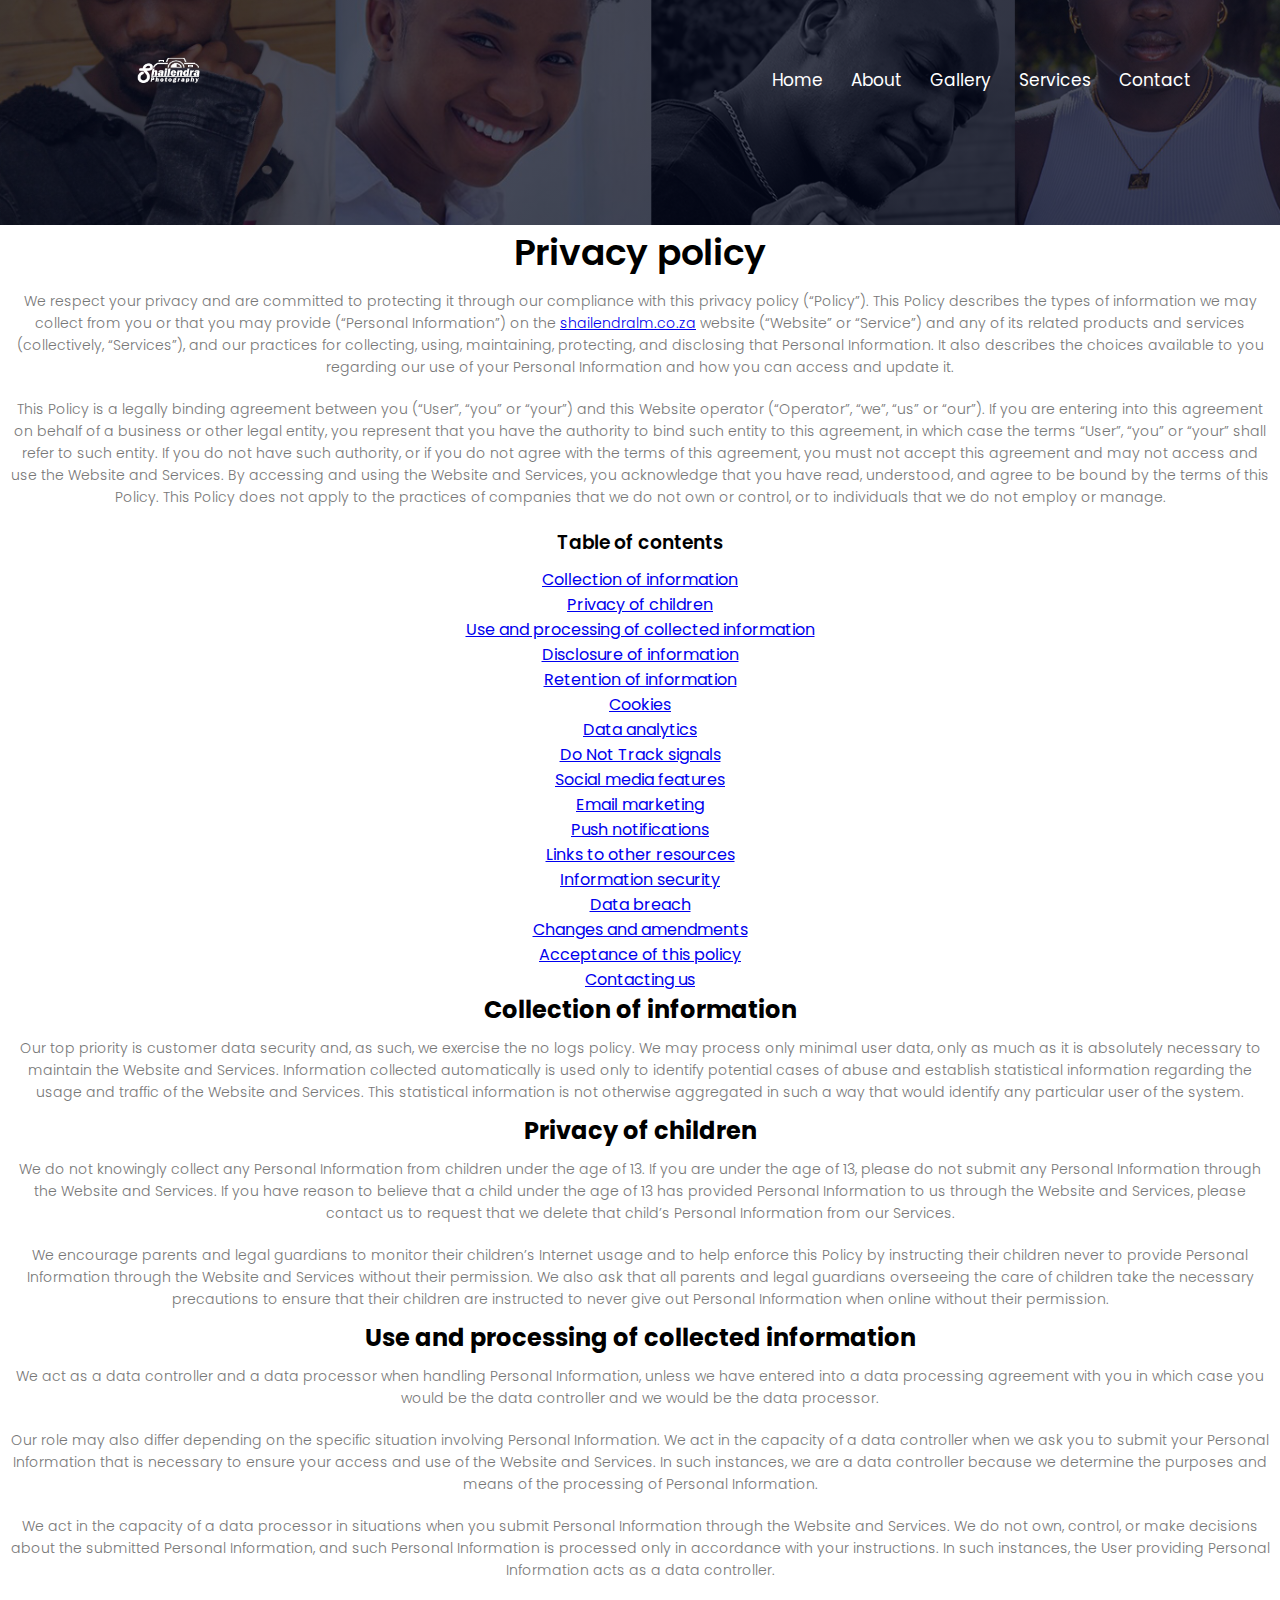
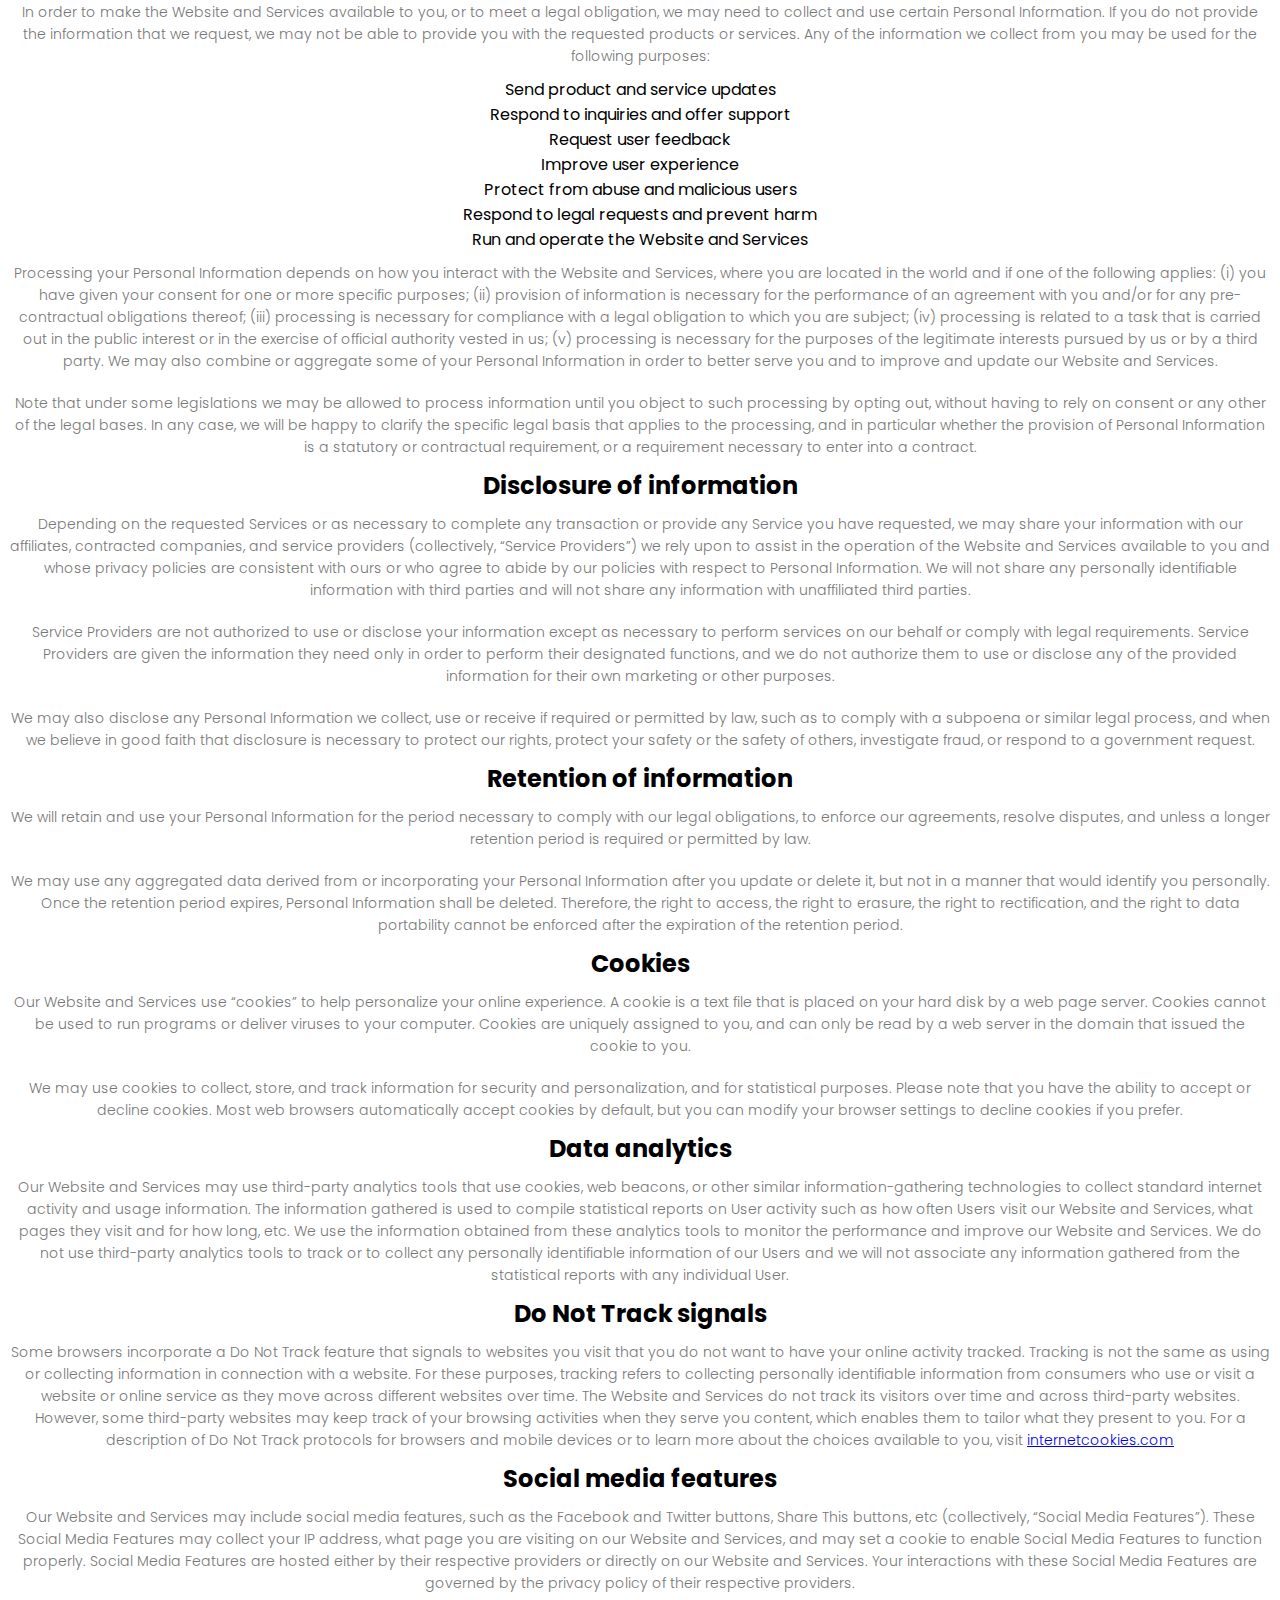
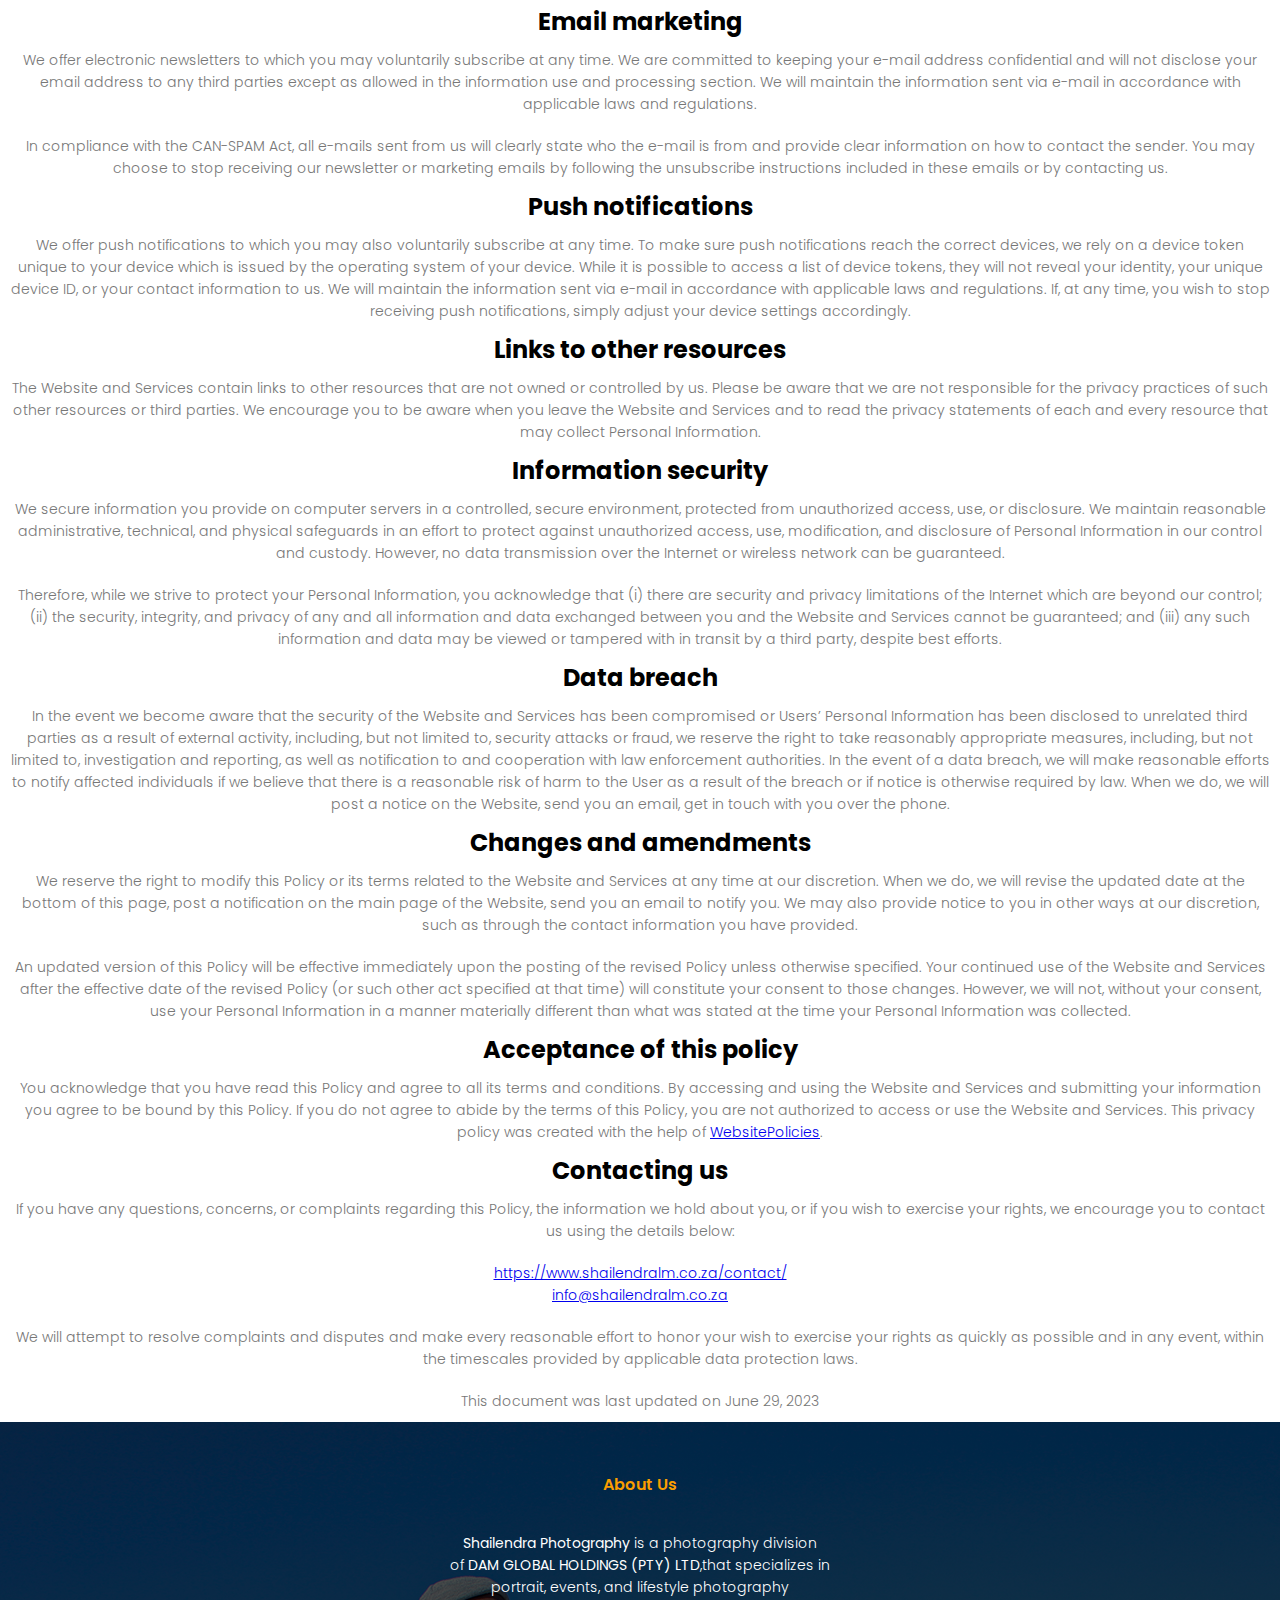
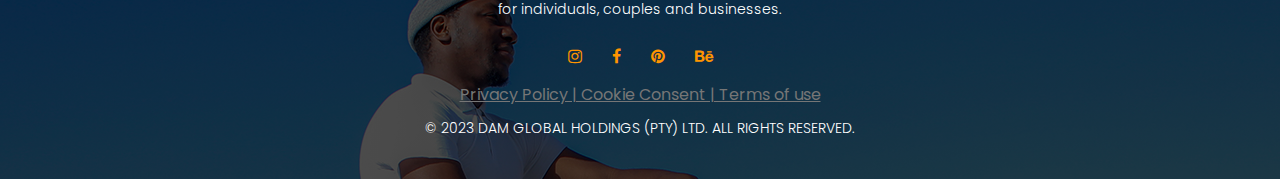
<file: policy.shailendralm.html>
<!DOCTYPE html>
<html>
<head>
    <title>
    Shailendra Photography
  </title>
  <link rel="preconnect" href="https://fonts.googleapis.com">
  <link rel="preconnect" href="https://fonts.gstatic.com">
  <link href="https://fonts.googleapis.com/css2?family=Poppins:wght@100,200;300,400;600,700&display=swap" rel="stylesheet">
  <link rel="stylesheet" href="https://stackpath.bootstrapcdn.com/font-awesome/4.7.0/css/font-awesome.min.css">
  <link rel="stylesheet" href="css/lightbox.css">
  <meta name="viewport" content="width=device-width, initial-scale=1">

    <!-- Google tag (gtag.js) -->
<script async src="https://www.googletagmanager.com/gtag/js?id=G-F90K8FN31N"></script>
<script>
  window.dataLayer = window.dataLayer || [];
  function gtag(){dataLayer.push(arguments);}
  gtag('js', new Date());

  gtag('config', 'G-F90K8FN31N');
</script>
<!-----------------------------------CSS begin------------------------------>
<style>
    *{
     margin: 0;
     padding: 0;
     font-family: 'Poppins', sans-serif;
 }
 
 .header{
     min-height: 70vh;
     width: 100%;
     background-image: linear-gradient(rgba(0, 0, 0, 0.7),rgba(0, 0, 0, 0.7)),url(images/header\ 2.jpg);
     background-position: center;
     background-size: cover;
     position: relative;
     z-index: 999;
     top: 0;
     left: 0;
 }
 
 nav{
     display: flex;
     padding: 2% 6%;
     justify-content: space-between;
     align-items: center;
 }
 
 nav img{
     width: 180px;
 }
 
 .nav-links{
     flex: 1;
     text-align: right;
 }
 
 .nav-links ul li{
     list-style: none;
     display: inline-block;
     padding: 8px 12px;
     position: relative; 
 }
 
 .nav-links ul li a{
     color: white;
     text-decoration: none;
     font-size: 17px;
 }
 
 .nav-links ul li::after{
     content: '';
     width: 0%;
     height: 2px;
     background: #fff;
     display: block;
     margin: auto;
     transition: 0.5s;
 }
 
 .nav-links ul li:hover::after{
     width:100%;
 }
 
 .text-box{
     width: 90%;
     color: #fff;
     position: absolute;
     top: 60%;
     left: 50%;
     transform: translate(-50%,-50%);
     text-align:center ;
 }
 
 .text-box h1{
     font-size: 62px;
     color: white;
 }
 
 .text-box p{
     margin: 10px 0 40px;
     font-size: 16px;
     color: #fff;
 }
 
 .hero-btn{
     display: inline-block;
     text-decoration: none;
     border: solid 1px;
     color: #ffffff;
     padding: 12px 34px;
     font-size: 14px;
     background: transparent;
     position: relative;
     cursor: pointer;
 }
 
 .hero-btn:hover{
     border: 1px solid #ffffff;
     background: rgb(155, 0, 0) ;
     transition:1s;
 }
 
 nav .fa{
     display: none;
 }
 
 
 @media(max-width: 700px){
     .text-box h1{
         font-size: 20px;
     }
 
     .nav-links ul li{
         display: block;
     }
 
     .nav-links{
         position:fixed;
         background: #080808;
         height: 100vh;
         width: 200px;
         top: 0;
         right: -200px;
         text-align: left;
         z-index: 2;
         transition: 1s;
     }
 
     nav .fa{
         display: block;
         color: rgb(240, 240, 240);
         margin: 10px; 
         font-size: 18px;
         cursor: pointer;
     }
 
     .nav-links ul{
         padding: 30px;
     }
 }
 
 /*------about begin---*/
 .about{
     width: 80%;
     margin: auto;
     text-align: center;
     padding-top: 100px;
 }
 
 h1{
     font-size: 36px;
     font-weight: 600;
 }
 
 p{
   color: #777; 
   font-size: 14px;
   font-weight:300 ; 
   line-height: 22px;
   padding: 10px;
 }
 
 .row{
     margin: 5%;
     display: flex;
     justify-content: space-between;
 }
 
 .about-col{
     flex-basis: 31%;
     background: #ffffff;
     border-radius: 10px;
     margin-bottom: 5%;
     padding: 2px 12px;
     box-sizing: border-box;
     transition: 0.5s;
 }
 
 h3{
     text-align: center;
     font-weight: 600;
     margin: 10px 0;
 }
 
 .about-col:hover{
     box-shadow: 0 0 20px 0px rgba(0,0,0,0.2);
 }
 
 @media(max-width:700px){
     .row{
         flex-direction: column;
     }
 }
 /*-------about end------*/
 
 /*-------work begin------*/
 .work-sub-header{
     height: 25vh;
     width: 100%;
     background-image: linear-gradient(rgba(4,9,30,0.7),rgba(4,9,30,0.7)),url(images/header.jpg);
     background-position: center;
     background-size: cover;
     text-align: center;
     color: #fff;
 }
 .container{
     min-height: 100vh;
     display: flex;
     align-items:center;
     justify-content:center;
     padding: 50px 8%;
 }
 
 .work{
      display: grid;
      grid-template-columns: repeat(auto-fit, minmax(250px, 1fr));
      grid-gap:35px;
      transition: 0.1s;
 }
 
 .work img{
     width: 100%;
 }
 
 .work img:hover{
     transform: scale(1.3);
     z-index: 2;
 }
 
  /*-------work end------*/
 
 /*-------Services begin------*/
 
 .services{
     width:80% ;
     margin: auto;
     text-align: center;
     padding-top: 100px;
 }
 
 .service-col{
     flex-basis: 31%;
     border-radius: 10px;
     margin-bottom: -11%;
     text-align: left;
 }
 
 .service-col img{
     width: 100%;
     border-radius: 10px;
 }
 
 .service-col p{
     padding: 0;
 }
 
 .service-col h3{
     margin-top: 16px;
     margin-bottom: 15px;
     text-align: left;
 }
 
 /*-------Services ends------*/
 
 /*-------Testimonials begin------*/
 .testimonials{
     width: 80%;
     margin: auto;
     padding-top: -40px;
     text-align: center;
 }
 
 .testmonials-col{
     flex-basis: 44%;
     border-radius: 10px;
     margin-bottom: 5%;
     text-align: left;
     background: #9f8b8b;
     padding: 25px;
     cursor: pointer;
     display: flex;
     
 }
 
 .testmonials-col img{
     height: 40px;
     margin-left: 5px;
     margin-right: 30px;
     border-radius: 50%;
 }
 
 .testmonials-col p{
     padding: 0;
     color: #ffffff;
     font-size: 17px;
     font-weight: 500;
 }
 
 .testmonials-col h3{
     margin-top: 15px;
     text-align: left;
 }
 
 .testmonials-col .fa{
     color: #8c342d;
 }
 
 @media(max-width: 700px){
     .testmonials-col img{
         margin-left: 0px;
         margin-right: 15px;
     }
 }
 /*-------Testimonials ends------*/
 
 /*------- Call to action begin------*/
 
 .cta{
     margin: 100px auto;
     width: 80%;
     background-image:linear-gradient(rgba(0,0,0,0.7),rgba(0,0,0,0.7)), url(images/92.jpg) ;
     background-position:center ;
     background-size: cover;
     border-radius: 10px;
     text-align: center;
     padding: 100px 0;
 }
 
 .cta h1{
     color: #fff;
     margin: 40px;
     padding: 0;
 }
 
 @media(max-width: 700px){
     .cta h1{
         font-size: 24px;
     }
 }
 
 /*------- Call to action ends------*/
 
 /*------- Footer begin------*/
 
 .footer{
     width: 100%;
     text-align: center;
     padding: 30px 0;
     background-image: linear-gradient(rgba(0, 0, 0, 0.7),rgba(0, 0, 0, 0.7)),url(images/gallery\ 013.jpg);
     color: #ffffff;
 }
 
 .footer h4{
     margin-bottom: 25px;
     margin-top: 20px;
     font-weight: 600;
     color: #f99e00;
     font-size: 13;
 }
 
 .footer p{
     color: #fff;
 }
 
 .icons .fa{
     color: #ff9500;
     margin: 0 13px ;
     cursor: pointer;
     padding: 18px 0;
 }
 
 .footer a{
     color: #767676;
 }
 /*------- Footer ends------*/
 
 /*----------445-----*/
 
 .sub-header{
     height: 50vh;
     width: 100%;
     background-image: linear-gradient(rgba(4,9,30,0.7),rgba(4,9,30,0.7)),url(images/a8.jpg);
     background-position: center;
     background-size: cover;
     text-align: center;
     color: #fff;
 }
 
 .sub-header h1{
     margin-top: 100px;
 }
 
 /*------about-us content------*/
 .about-sub-header{
     height: 25vh;
     width: 100%;
     background-image: linear-gradient(rgba(4,9,30,0.7),rgba(4,9,30,0.7)),url(images/header\ 4.jpg);
     background-position: center;
     background-size: cover;
     text-align: center;
     color: #fff;
 }
 .about-us{
     width: 80%;
     margin: auto;
     padding-top: 80px;
     padding-bottom: 50px;
 }
 
 .about-col{
     flex-basis: 48%;
     padding: 30px 2px;
 }
 
 .about-col img{
     width: 100%;
 }
 .about-col2 img{
     width: 100%;
     border-radius: 10px;
 }
 
 .about-col h1{
     padding-top: 0;
 }
 
 .about-col p{
     padding:15px 0 25px;
 }
 
 .red-btn{
     border: 1px solid #000000;
     background: transparent;
     color: #000000;
 }
 
 .red-btn:hover{
     color: #fcfcfc;
 }
 
 /*------------about us page ends-------*/
 
 /*-------services--------*/
 .services-sub-header{
     height: 25vh;
     width: 100%;
     background:#000000;
     background-position: center;
     background-size: cover;
     text-align: center;
     color: #fff;
 }
 
 
 
 .services.btn{
     margin: 40px 0 70px 0;
     background: #020202;
     padding: 15px 40px;
     border-radius: 5px;
     margin-top: 40px;
 }
 
 .services .btn a{
     color: #0d0d0d;
     font-size: 1.2em;
     text-decoration: none;
     font-weight: bolder;
     letter-spacing: 3px;
 }
 
 .services .hero-btn{
     display: inline-block;
     text-decoration: none;
     border: solid 1px #000000;
     padding: 12px 34px;
     font-size: 14px;
     background: transparent;
     position: relative;
     cursor: pointer;
     color: #000000;
     margin-bottom: 90px;
 }
 
 .services .hero-btn:hover{
     border: 1px solid #ffffff;
     background: rgb(155, 0, 0) ;
     transition:1s;
     color: white;
 }
 
 /*-----comment-box------*/
 .comment-box{
     border: 1px solid #ccc;
     margin: 50px 0;
     padding: 10px 20px;
 }
 
 .comment-box h3{
     text-align: left ;
 }
 
 .comment-form input, .comment-form textarea{
     width: 100%;
     padding: 10px;
     margin: 15px 0;
     box-sizing: border-box;
     border: none;
     outline: none;
     background: #f0f0f0;
 }
 
 .comment-form button{
     margin: 10px 0;
 }
 
 @media(max-width: 700px){
     .sub-header h1{
         font-size: 24px;
     }
     .contact-sub-header{
         font-size: 24px;
     }
 }
 
 
 /*------contact page-------*/
 .contact-sub-header{
     height: 30vh;
     width: 100%;
     background-image: linear-gradient(rgba(4,9,30,0.7),rgba(4,9,30,0.7)),url(images/header\ 4.jpg);
     background-position: center;
     background-size: cover;
     text-align: center;
     color: #fff;
 }
 
 .location{
     width: 80%;
     margin: auto;
     padding: 80px 0;
 }
 
 .location iframe{
     width: 100%
 }
 
 .contact-us{
     width: 80%;
     margin: auto;
 }
 
 .contact-col{
     flex-basis: 48%;
     margin-bottom: 30px;
 }
 
 .contact-col div{
     display: flex;
     align-items: center;
     margin-bottom: 40px;
 }
 
 .contact-col div .fa{
     font-size: 28px;
     color: #000000;
     margin: 10px;
     margin-right: 30px;
 }
 
 .contact-col div p{
     padding: 0;
 }
 
 .contact-col div h5{
     font-size: 20px;
     margin-bottom: 5px;
     color: #555 ;
     font-weight: 400;
 }
 
 .form h3 {
     margin-bottom: -3rem;
     padding: 60px;
     color: #000000;
     }
     
     form{
         display: flex;
         flex-direction: column;
         width: 24rem;
         gap: 1rem;
         color: #070707;
         height: 18rem;
         margin-bottom: 10rem;
     }
     
     input, textarea {
         padding: 1.4rem;
         background: transparent;
         border: 1px solid rgb(0, 0, 0);
         color: #fff;
     }
     
     textarea {
         padding: 2.9rem;
         background: transparent;
         border: 1px solid rgb(0, 0, 0);
         color: #000000;
     }
     
     button{
         width: 8rem;
         padding: 1.4rem;
         cursor: pointer;
         background: rgb(0, 0, 0);
         color: white;
         font-weight: bolder;
        
      }
 
     .contact-hero-btn:hover{
         border: 1px solid #ffffff;
         background: rgb(255, 166, 0) ;
         transition:1s;
         color: white;
     }
 /*-------gallery begin------*/
 .gallery-sub-header{
     height: 25vh;
     width: 100%;
     background:#000000;
     background-position: center;
     background-size: cover;
     text-align: center;
     color: #fff;
 }
 .gallery{
     display: flex;
     flex-direction: column;
     align-items:center;
     justify-content:center;
     text-align: center;
     margin: 40px 20px 0 20px;
 }
 
 .gallery .heading{
     width: 50%;
     padding-bottom: 50px;
 
 }
 
 .gallery .heading h3{
     font-size: 3em;
     font-weight: bolder;
     padding-bottom: 10px;
     border-bottom: 3px solid #222;
  
 }
 
 .gallery .heading h3 span{
     font-weight: 100;
     color: rgb(255, 153, 0);
 }
 
 .gallery .box{
     display: flex;
     flex-direction: row;
     justify-content: space-between;
 }
 
 .gallery .box .dream{
     display: flex;
     flex-direction: column;
     width: 32.5%;
 }
 
 .gallery .box .dream img{
     width:100%;
     padding-bottom: 15px;
     border-radius: 5px;
 }
 
 .gallery .btn{
     margin: 40px 0 70px 0;
     background: #020202;
     padding: 15px 40px;
     border-radius: 5px;
 }
 
 .gallery .btn a{
     color: #0d0d0d;
     font-size: 1.2em;
     text-decoration: none;
     font-weight: bolder;
     letter-spacing: 3px;
 }
 
 .gallery .hero-btn{
     display: inline-block;
     text-decoration: none;
     border: solid 1px #000000;
     padding: 12px 34px;
     font-size: 14px;
     background: transparent;
     position: relative;
     cursor: pointer;
     color: #000000;
     margin-bottom: 90px;
 }
 
 .gallery .hero-btn:hover{
     border: 1px solid #ffffff;
     background: rgb(155, 0, 0) ;
     transition:1s;
     color: white;
 }
 @media only screen and (max-width: 700px) {
     .gallery .box{
         flex-direction:column;
     }
 
     .gallery .box .dream{
         width: 100%;
     }
     
 }
 
 @media only screen and(max-width: 643px) {
     .gallery .heading{
         width: 100%;
     }
     
     .gallery .heading h3{
         font-size: 1em;
     }
     
 }
 
  /*-------gallery end------*/
 
  .policies-sub-header{
     height: 25vh;
     width: 100%;
     background-image: linear-gradient(rgba(4,9,30,0.7),rgba(4,9,30,0.7)),url(images/header.jpg);
     background-position: center;
     background-size: cover;
     text-align: center;
     color: #fff;
 }
  .policies{
     text-align: center;
  }
 
   </style>
   <script src="js/lightbox-plus-jquery.js"></script>
</head>
 
<body onload="showModal()">
    <section class="policies-sub-header">
        <nav>
            <a href="index.html"><img src="images/SHAILENDRA PHOGRAPHY.png" alt="logo"></a>
            <div class="nav-links" id="navLinks">
                <i class="fa fa-times" onclick="hideMenu()"></i>
                <ul>
                    <li><a href="index.html">Home</a></li>
                    <li><a href="about.shailendralm.html">About</a></li>
                    <li><a href="gallery.shailendralm.html">Gallery</a></li>
                    <li><a href="services.shailendralm.html">Services</a></li>
                    <li><a href="contact.shailendralm.html">Contact</a></li>
                </ul>
            </div>
            <i class="fa fa-bars" onclick="showMenu()"></i>
        </nav>
    
</section>
<!--------contact begin--------->
<section class="policies">
<h1>Privacy policy</h1>
<p>We respect your privacy and are committed to protecting it through our compliance with this privacy policy (&#8220;Policy&#8221;). This Policy describes the types of information we may collect from you or that you may provide (&#8220;Personal Information&#8221;) on the <a href="https://www.shailendralm.co.za">shailendralm.co.za</a> website (&#8220;Website&#8221; or &#8220;Service&#8221;) and any of its related products and services (collectively, &#8220;Services&#8221;), and our practices for collecting, using, maintaining, protecting, and disclosing that Personal Information. It also describes the choices available to you regarding our use of your Personal Information and how you can access and update it.</p>
<p>This Policy is a legally binding agreement between you (&#8220;User&#8221;, &#8220;you&#8221; or &#8220;your&#8221;) and this Website operator (&#8220;Operator&#8221;, &#8220;we&#8221;, &#8220;us&#8221; or &#8220;our&#8221;). If you are entering into this agreement on behalf of a business or other legal entity, you represent that you have the authority to bind such entity to this agreement, in which case the terms &#8220;User&#8221;, &#8220;you&#8221; or &#8220;your&#8221; shall refer to such entity. If you do not have such authority, or if you do not agree with the terms of this agreement, you must not accept this agreement and may not access and use the Website and Services. By accessing and using the Website and Services, you acknowledge that you have read, understood, and agree to be bound by the terms of this Policy. This Policy does not apply to the practices of companies that we do not own or control, or to individuals that we do not employ or manage.</p>
<div class="wpembed-toc"><h3>Table of contents</h3><ol class="wpembed-toc"><li><a href="#collection-of-information">Collection of information</a></li><li><a href="#privacy-of-children">Privacy of children</a></li><li><a href="#use-and-processing-of-collected-information">Use and processing of collected information</a></li><li><a href="#disclosure-of-information">Disclosure of information</a></li><li><a href="#retention-of-information">Retention of information</a></li><li><a href="#cookies">Cookies</a></li><li><a href="#data-analytics">Data analytics</a></li><li><a href="#do-not-track-signals">Do Not Track signals</a></li><li><a href="#social-media-features">Social media features</a></li><li><a href="#email-marketing">Email marketing</a></li><li><a href="#push-notifications">Push notifications</a></li><li><a href="#links-to-other-resources">Links to other resources</a></li><li><a href="#information-security">Information security</a></li><li><a href="#data-breach">Data breach</a></li><li><a href="#changes-and-amendments">Changes and amendments</a></li><li><a href="#acceptance-of-this-policy">Acceptance of this policy</a></li><li><a href="#contacting-us">Contacting us</a></li></ol></div><h2 id="collection-of-information">Collection of information</h2>
<p>Our top priority is customer data security and, as such, we exercise the no logs policy. We may process only minimal user data, only as much as it is absolutely necessary to maintain the Website and Services. Information collected automatically is used only to identify potential cases of abuse and establish statistical information regarding the usage and traffic of the Website and Services. This statistical information is not otherwise aggregated in such a way that would identify any particular user of the system.</p>
<h2 id="privacy-of-children">Privacy of children</h2>
<p>We do not knowingly collect any Personal Information from children under the age of 13. If you are under the age of 13, please do not submit any Personal Information through the Website and Services. If you have reason to believe that a child under the age of 13 has provided Personal Information to us through the Website and Services, please contact us to request that we delete that child&#8217;s Personal Information from our Services.</p>
<p>We encourage parents and legal guardians to monitor their children&#8217;s Internet usage and to help enforce this Policy by instructing their children never to provide Personal Information through the Website and Services without their permission. We also ask that all parents and legal guardians overseeing the care of children take the necessary precautions to ensure that their children are instructed to never give out Personal Information when online without their permission.</p>
<h2 id="use-and-processing-of-collected-information">Use and processing of collected information</h2>
<p>We act as a data controller and a data processor when handling Personal Information, unless we have entered into a data processing agreement with you in which case you would be the data controller and we would be the data processor.</p>
<p>Our role may also differ depending on the specific situation involving Personal Information. We act in the capacity of a data controller when we ask you to submit your Personal Information that is necessary to ensure your access and use of the Website and Services. In such instances, we are a data controller because we determine the purposes and means of the processing of Personal Information.</p>
<p>We act in the capacity of a data processor in situations when you submit Personal Information through the Website and Services. We do not own, control, or make decisions about the submitted Personal Information, and such Personal Information is processed only in accordance with your instructions. In such instances, the User providing Personal Information acts as a data controller.</p>
<p>In order to make the Website and Services available to you, or to meet a legal obligation, we may need to collect and use certain Personal Information. If you do not provide the information that we request, we may not be able to provide you with the requested products or services. Any of the information we collect from you may be used for the following purposes:</p>
<ul>
<li>Send product and service updates</li>
<li>Respond to inquiries and offer support</li>
<li>Request user feedback</li>
<li>Improve user experience</li>
<li>Protect from abuse and malicious users</li>
<li>Respond to legal requests and prevent harm</li>
<li>Run and operate the Website and Services</li>
</ul>
<p>Processing your Personal Information depends on how you interact with the Website and Services, where you are located in the world and if one of the following applies: (i) you have given your consent for one or more specific purposes; (ii) provision of information is necessary for the performance of an agreement with you and/or for any pre-contractual obligations thereof; (iii) processing is necessary for compliance with a legal obligation to which you are subject; (iv) processing is related to a task that is carried out in the public interest or in the exercise of official authority vested in us; (v) processing is necessary for the purposes of the legitimate interests pursued by us or by a third party. We may also combine or aggregate some of your Personal Information in order to better serve you and to improve and update our Website and Services.</p>
<p>Note that under some legislations we may be allowed to process information until you object to such processing by opting out, without having to rely on consent or any other of the legal bases. In any case, we will be happy to clarify the specific legal basis that applies to the processing, and in particular whether the provision of Personal Information is a statutory or contractual requirement, or a requirement necessary to enter into a contract.</p>
<h2 id="disclosure-of-information">Disclosure of information</h2>
<p>Depending on the requested Services or as necessary to complete any transaction or provide any Service you have requested, we may share your information with our affiliates, contracted companies, and service providers (collectively, &#8220;Service Providers&#8221;) we rely upon to assist in the operation of the Website and Services available to you and whose privacy policies are consistent with ours or who agree to abide by our policies with respect to Personal Information. We will not share any personally identifiable information with third parties and will not share any information with unaffiliated third parties.</p>
<p>Service Providers are not authorized to use or disclose your information except as necessary to perform services on our behalf or comply with legal requirements. Service Providers are given the information they need only in order to perform their designated functions, and we do not authorize them to use or disclose any of the provided information for their own marketing or other purposes.</p>
<p>We may also disclose any Personal Information we collect, use or receive if required or permitted by law, such as to comply with a subpoena or similar legal process, and when we believe in good faith that disclosure is necessary to protect our rights, protect your safety or the safety of others, investigate fraud, or respond to a government request.</p>
<h2 id="retention-of-information">Retention of information</h2>
<p>We will retain and use your Personal Information for the period necessary to comply with our legal obligations, to enforce our agreements, resolve disputes, and unless a longer retention period is required or permitted by law.</p>
<p>We may use any aggregated data derived from or incorporating your Personal Information after you update or delete it, but not in a manner that would identify you personally. Once the retention period expires, Personal Information shall be deleted. Therefore, the right to access, the right to erasure, the right to rectification, and the right to data portability cannot be enforced after the expiration of the retention period.</p>
<h2 id="cookies">Cookies</h2>
<p>Our Website and Services use &#8220;cookies&#8221; to help personalize your online experience. A cookie is a text file that is placed on your hard disk by a web page server. Cookies cannot be used to run programs or deliver viruses to your computer. Cookies are uniquely assigned to you, and can only be read by a web server in the domain that issued the cookie to you.</p>
<p>We may use cookies to collect, store, and track information for security and personalization, and for statistical purposes. Please note that you have the ability to accept or decline cookies. Most web browsers automatically accept cookies by default, but you can modify your browser settings to decline cookies if you prefer.</p>
<h2 id="data-analytics">Data analytics</h2>
<p>Our Website and Services may use third-party analytics tools that use cookies, web beacons, or other similar information-gathering technologies to collect standard internet activity and usage information. The information gathered is used to compile statistical reports on User activity such as how often Users visit our Website and Services, what pages they visit and for how long, etc. We use the information obtained from these analytics tools to monitor the performance and improve our Website and Services. We do not use third-party analytics tools to track or to collect any personally identifiable information of our Users and we will not associate any information gathered from the statistical reports with any individual User.</p>
<h2 id="do-not-track-signals">Do Not Track signals</h2>
<p>Some browsers incorporate a Do Not Track feature that signals to websites you visit that you do not want to have your online activity tracked. Tracking is not the same as using or collecting information in connection with a website. For these purposes, tracking refers to collecting personally identifiable information from consumers who use or visit a website or online service as they move across different websites over time. The Website and Services do not track its visitors over time and across third-party websites. However, some third-party websites may keep track of your browsing activities when they serve you content, which enables them to tailor what they present to you. For a description of Do Not Track protocols for browsers and mobile devices or to learn more about the choices available to you, visit <a href="https://www.internetcookies.com" target="_blank" ref="nofollow noreferrer noopener external">internetcookies.com</a></p>
<h2 id="social-media-features">Social media features</h2>
<p>Our Website and Services may include social media features, such as the Facebook and Twitter buttons, Share This buttons, etc (collectively, &#8220;Social Media Features&#8221;). These Social Media Features may collect your IP address, what page you are visiting on our Website and Services, and may set a cookie to enable Social Media Features to function properly. Social Media Features are hosted either by their respective providers or directly on our Website and Services. Your interactions with these Social Media Features are governed by the privacy policy of their respective providers.</p>
<h2 id="email-marketing">Email marketing</h2>
<p>We offer electronic newsletters to which you may voluntarily subscribe at any time. We are committed to keeping your e-mail address confidential and will not disclose your email address to any third parties except as allowed in the information use and processing section. We will maintain the information sent via e-mail in accordance with applicable laws and regulations.</p>
<p>In compliance with the CAN-SPAM Act, all e-mails sent from us will clearly state who the e-mail is from and provide clear information on how to contact the sender. You may choose to stop receiving our newsletter or marketing emails by following the unsubscribe instructions included in these emails or by contacting us.</p>
<h2 id="push-notifications">Push notifications</h2>
<p>We offer push notifications to which you may also voluntarily subscribe at any time. To make sure push notifications reach the correct devices, we rely on a device token unique to your device which is issued by the operating system of your device. While it is possible to access a list of device tokens, they will not reveal your identity, your unique device ID, or your contact information to us. We will maintain the information sent via e-mail in accordance with applicable laws and regulations. If, at any time, you wish to stop receiving push notifications, simply adjust your device settings accordingly.</p>
<h2 id="links-to-other-resources">Links to other resources</h2>
<p>The Website and Services contain links to other resources that are not owned or controlled by us. Please be aware that we are not responsible for the privacy practices of such other resources or third parties. We encourage you to be aware when you leave the Website and Services and to read the privacy statements of each and every resource that may collect Personal Information.</p>
<h2 id="information-security">Information security</h2>
<p>We secure information you provide on computer servers in a controlled, secure environment, protected from unauthorized access, use, or disclosure. We maintain reasonable administrative, technical, and physical safeguards in an effort to protect against unauthorized access, use, modification, and disclosure of Personal Information in our control and custody. However, no data transmission over the Internet or wireless network can be guaranteed.</p>
<p>Therefore, while we strive to protect your Personal Information, you acknowledge that (i) there are security and privacy limitations of the Internet which are beyond our control; (ii) the security, integrity, and privacy of any and all information and data exchanged between you and the Website and Services cannot be guaranteed; and (iii) any such information and data may be viewed or tampered with in transit by a third party, despite best efforts.</p>
<h2 id="data-breach">Data breach</h2>
<p>In the event we become aware that the security of the Website and Services has been compromised or Users&#8217; Personal Information has been disclosed to unrelated third parties as a result of external activity, including, but not limited to, security attacks or fraud, we reserve the right to take reasonably appropriate measures, including, but not limited to, investigation and reporting, as well as notification to and cooperation with law enforcement authorities. In the event of a data breach, we will make reasonable efforts to notify affected individuals if we believe that there is a reasonable risk of harm to the User as a result of the breach or if notice is otherwise required by law. When we do, we will post a notice on the Website, send you an email, get in touch with you over the phone.</p>
<h2 id="changes-and-amendments">Changes and amendments</h2>
<p>We reserve the right to modify this Policy or its terms related to the Website and Services at any time at our discretion. When we do, we will revise the updated date at the bottom of this page, post a notification on the main page of the Website, send you an email to notify you. We may also provide notice to you in other ways at our discretion, such as through the contact information you have provided.</p>
<p>An updated version of this Policy will be effective immediately upon the posting of the revised Policy unless otherwise specified. Your continued use of the Website and Services after the effective date of the revised Policy (or such other act specified at that time) will constitute your consent to those changes. However, we will not, without your consent, use your Personal Information in a manner materially different than what was stated at the time your Personal Information was collected.</p>
<h2 id="acceptance-of-this-policy">Acceptance of this policy</h2>
<p>You acknowledge that you have read this Policy and agree to all its terms and conditions. By accessing and using the Website and Services and submitting your information you agree to be bound by this Policy. If you do not agree to abide by the terms of this Policy, you are not authorized to access or use the Website and Services. This privacy policy was created with the help of <a href="https://www.websitepolicies.com/privacy-policy-generator" target="_blank">WebsitePolicies</a>.</p>
<h2 id="contacting-us">Contacting us</h2>
<p>If you have any questions, concerns, or complaints regarding this Policy, the information we hold about you, or if you wish to exercise your rights, we encourage you to contact us using the details below:</p>
<p><a href="https://www.shailendralm.co.za/contact/">https://www.shailendralm.co.za/contact/</a><br/><a href="&#109;&#097;&#105;&#108;&#116;&#111;&#058;&#105;&#110;&#102;o&#64;&#115;&#104;&#97;&#105;l&#101;&#110;d&#114;&#97;&#108;m.&#99;o&#46;za">&#105;&#110;&#102;o&#64;s&#104;&#97;&#105;l&#101;&#110;dral&#109;&#46;co.za</a></p>
<p>We will attempt to resolve complaints and disputes and make every reasonable effort to honor your wish to exercise your rights as quickly as possible and in any event, within the timescales provided by applicable data protection laws.</p>
<p>This document was last updated on June 29, 2023</p>
</section>
<!--------contact end--------->

<!--------footer begin--------->
<section class="footer">
    <h4> About Us</h4>
    <p><strong>Shailendra Photography</strong> is a photography division <br>
        of <strong>DAM GLOBAL HOLDINGS (PTY) LTD</strong>,that specializes in  <br>
        portrait, events, and lifestyle photography<br>
        for individuals, couples and businesses.</p>
        <div class="icons">
            <a href="https://www.instagram.com/shailendralm/" target="_blank">
            <i class="fa fa-instagram" ></i></a>
            <a href="https://www.facebook.com/shailendralm" target="_blank">
                <i class="fa fa-facebook"></i></a>
            <a href="https://za.pinterest.com/leemilcus/" target="_blank">
                <i class="fa fa-pinterest"></i></a>
            <a href=" https://www.behance.net/leemilcusuiverse" target="_blank">
                <i class="fa fa-behance"></i></a>
  
        </div>
        <a href="policy.shailendralm.html"> Privacy Policy |  Cookie Consent  | Terms of use </a>

        <p> © 2023 DAM GLOBAL HOLDINGS (PTY) LTD. ALL RIGHTS RESERVED.</p>

</section>
<!--------footer end--------->

<!--------JavaScript for Toggle Menu--------->
<script> 

    var navLinks = document.getElementById("navLinks");
    function showMenu(){
        navLinks.style.right ="0";
    }
    function hideMenu(){
        navLinks.style.right ="-200px";
    }

</script>

</body>
</html>
</file>
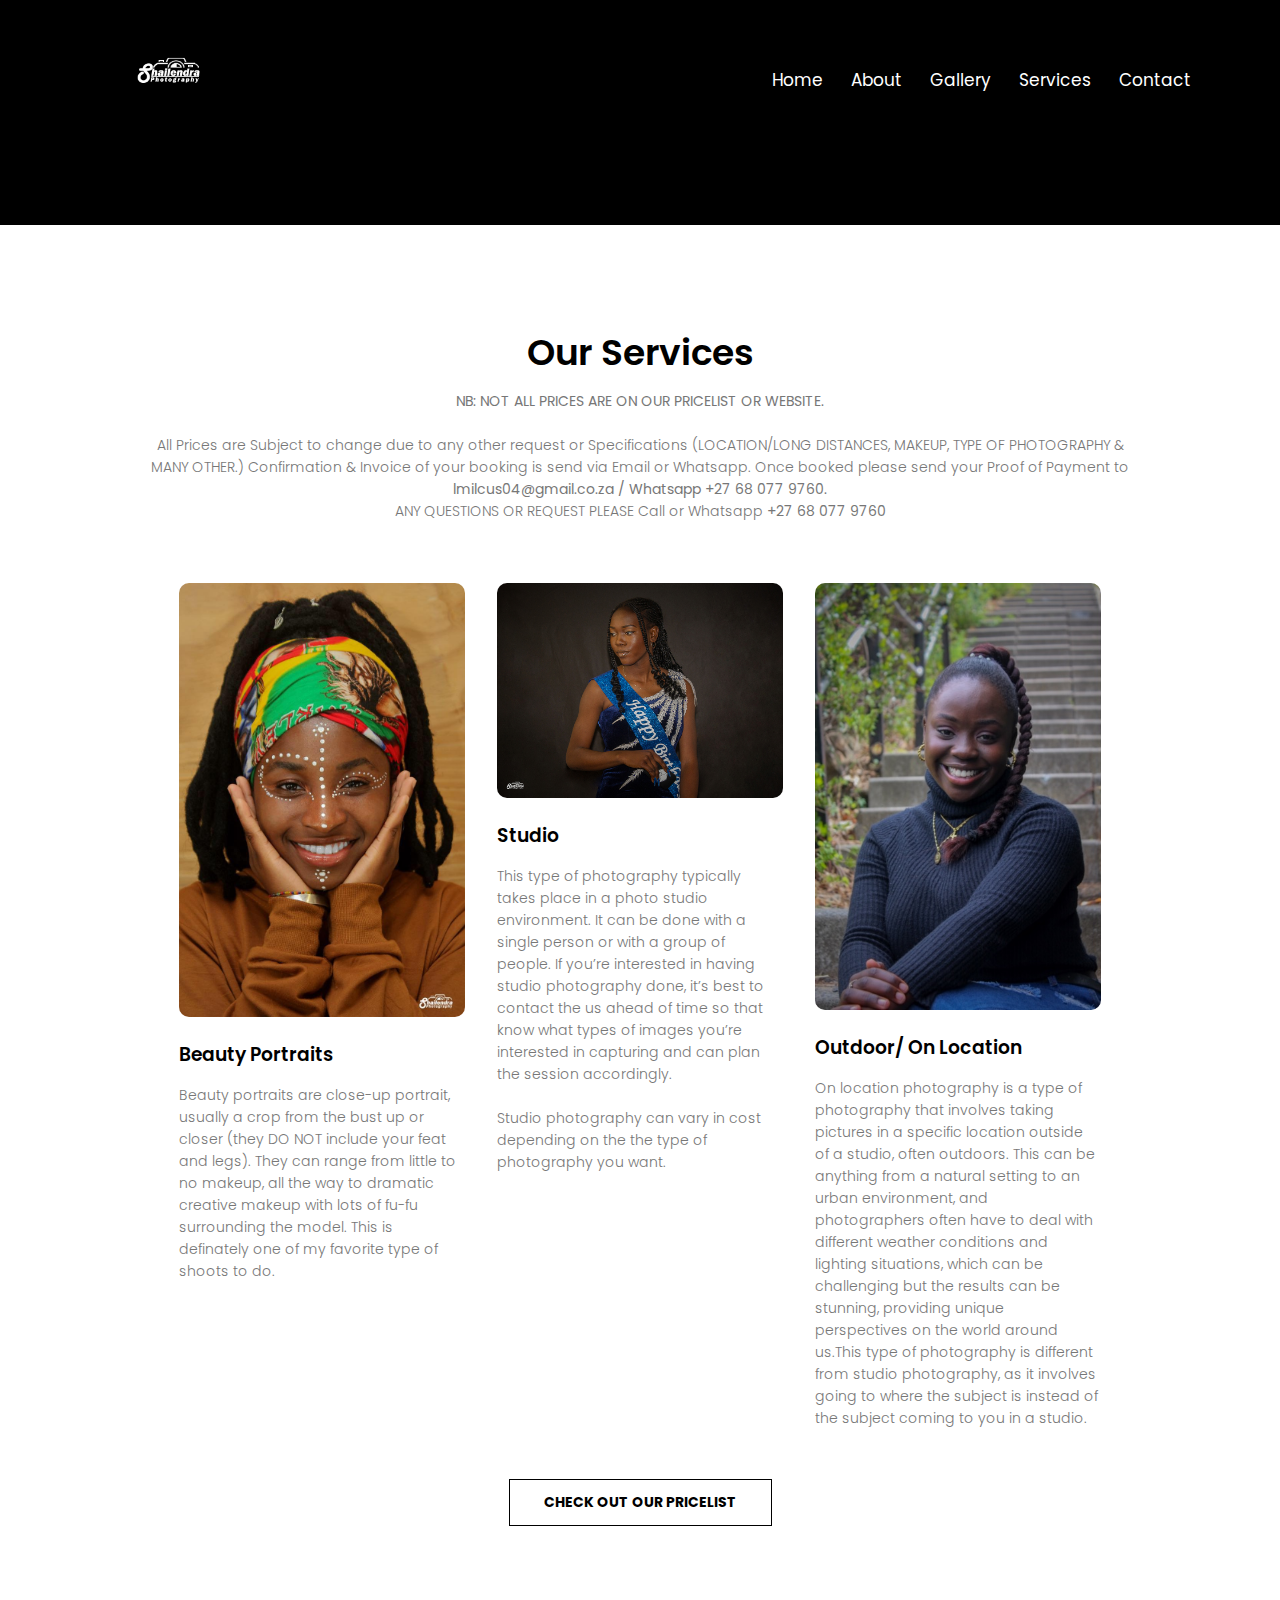
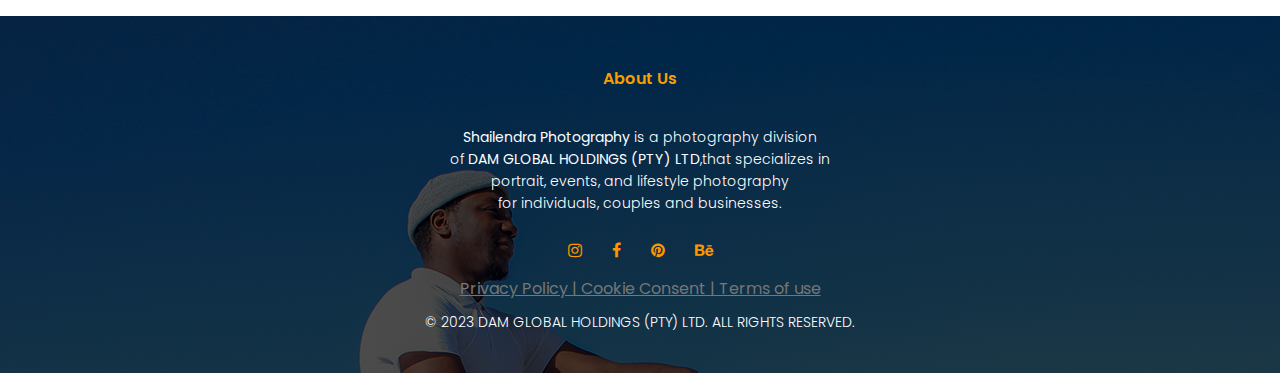
<file: services.shailendralm.html>
<!DOCTYPE html>
<html>
<head>
    <title>
    Shailendra Photography
  </title>
  <link rel="preconnect" href="https://fonts.googleapis.com">
  <link rel="preconnect" href="https://fonts.gstatic.com">
  <link href="https://fonts.googleapis.com/css2?family=Poppins:wght@100,200;300,400;600,700&display=swap" rel="stylesheet">
  <link rel="stylesheet" href="https://stackpath.bootstrapcdn.com/font-awesome/4.7.0/css/font-awesome.min.css">
  <link rel="stylesheet" href="css/lightbox.css">
  <meta name="viewport" content="width=device-width, initial-scale=1">

    <!-- Google tag (gtag.js) -->
<script async src="https://www.googletagmanager.com/gtag/js?id=G-F90K8FN31N"></script>
<script>
  window.dataLayer = window.dataLayer || [];
  function gtag(){dataLayer.push(arguments);}
  gtag('js', new Date());

  gtag('config', 'G-F90K8FN31N');
</script>

<!-----------------------------------CSS begin------------------------------>
<style>
    *{
     margin: 0;
     padding: 0;
     font-family: 'Poppins', sans-serif;
 }
 
 .header{
     min-height: 70vh;
     width: 100%;
     background-image: linear-gradient(rgba(0, 0, 0, 0.7),rgba(0, 0, 0, 0.7)),url(images/header\ 2.jpg);
     background-position: center;
     background-size: cover;
     position: relative;
     z-index: 999;
     top: 0;
     left: 0;
 }
 
 nav{
     display: flex;
     padding: 2% 6%;
     justify-content: space-between;
     align-items: center;
 }
 
 nav img{
     width: 180px;
 }
 
 .nav-links{
     flex: 1;
     text-align: right;
 }
 
 .nav-links ul li{
     list-style: none;
     display: inline-block;
     padding: 8px 12px;
     position: relative; 
 }
 
 .nav-links ul li a{
     color: white;
     text-decoration: none;
     font-size: 17px;
 }
 
 .nav-links ul li::after{
     content: '';
     width: 0%;
     height: 2px;
     background: #fff;
     display: block;
     margin: auto;
     transition: 0.5s;
 }
 
 .nav-links ul li:hover::after{
     width:100%;
 }
 
 .text-box{
     width: 90%;
     color: #fff;
     position: absolute;
     top: 60%;
     left: 50%;
     transform: translate(-50%,-50%);
     text-align:center ;
 }
 
 .text-box h1{
     font-size: 62px;
     color: white;
 }
 
 .text-box p{
     margin: 10px 0 40px;
     font-size: 16px;
     color: #fff;
 }
 
 .hero-btn{
     display: inline-block;
     text-decoration: none;
     border: solid 1px;
     color: #ffffff;
     padding: 12px 34px;
     font-size: 14px;
     background: transparent;
     position: relative;
     cursor: pointer;
 }
 
 .hero-btn:hover{
     border: 1px solid #ffffff;
     background: rgb(155, 0, 0) ;
     transition:1s;
 }
 
 nav .fa{
     display: none;
 }
 
 
 @media(max-width: 700px){
     .text-box h1{
         font-size: 20px;
     }
 
     .nav-links ul li{
         display: block;
     }
 
     .nav-links{
         position:fixed;
         background: #080808;
         height: 100vh;
         width: 200px;
         top: 0;
         right: -200px;
         text-align: left;
         z-index: 2;
         transition: 1s;
     }
 
     nav .fa{
         display: block;
         color: rgb(240, 240, 240);
         margin: 10px; 
         font-size: 18px;
         cursor: pointer;
     }
 
     .nav-links ul{
         padding: 30px;
     }
 }
 
 /*------about begin---*/
 .about{
     width: 80%;
     margin: auto;
     text-align: center;
     padding-top: 100px;
 }
 
 h1{
     font-size: 36px;
     font-weight: 600;
 }
 
 p{
   color: #777; 
   font-size: 14px;
   font-weight:300 ; 
   line-height: 22px;
   padding: 10px;
 }
 
 .row{
     margin: 5%;
     display: flex;
     justify-content: space-between;
 }
 
 .about-col{
     flex-basis: 31%;
     background: #ffffff;
     border-radius: 10px;
     margin-bottom: 5%;
     padding: 2px 12px;
     box-sizing: border-box;
     transition: 0.5s;
 }
 
 h3{
     text-align: center;
     font-weight: 600;
     margin: 10px 0;
 }
 
 .about-col:hover{
     box-shadow: 0 0 20px 0px rgba(0,0,0,0.2);
 }
 
 @media(max-width:700px){
     .row{
         flex-direction: column;
     }
 }
 /*-------about end------*/
 
 /*-------work begin------*/
 .work-sub-header{
     height: 25vh;
     width: 100%;
     background-image: linear-gradient(rgba(4,9,30,0.7),rgba(4,9,30,0.7)),url(images/header.jpg);
     background-position: center;
     background-size: cover;
     text-align: center;
     color: #fff;
 }
 .container{
     min-height: 100vh;
     display: flex;
     align-items:center;
     justify-content:center;
     padding: 50px 8%;
 }
 
 .work{
      display: grid;
      grid-template-columns: repeat(auto-fit, minmax(250px, 1fr));
      grid-gap:35px;
      transition: 0.1s;
 }
 
 .work img{
     width: 100%;
 }
 
 .work img:hover{
     transform: scale(1.3);
     z-index: 2;
 }
 
  /*-------work end------*/
 
 /*-------Services begin------*/
 
 .services{
     width:80% ;
     margin: auto;
     text-align: center;
     padding-top: 100px;
 }
 
 .service-col{
     flex-basis: 31%;
     border-radius: 10px;
     margin-bottom: -11%;
     text-align: left;
 }
 
 .service-col img{
     width: 100%;
     border-radius: 10px;
 }
 
 .service-col p{
     padding: 0;
 }
 
 .service-col h3{
     margin-top: 16px;
     margin-bottom: 15px;
     text-align: left;
 }
 
 @media screen and (max-width: 500px) {
    .service-col{
     margin-bottom: 11%;
     text-align: left;
 }
}
 /*-------Services ends------*/
 
 /*-------Testimonials begin------*/
 .testimonials{
     width: 80%;
     margin: auto;
     padding-top: -40px;
     text-align: center;
 }
 
 .testmonials-col{
     flex-basis: 44%;
     border-radius: 10px;
     margin-bottom: 5%;
     text-align: left;
     background: #9f8b8b;
     padding: 25px;
     cursor: pointer;
     display: flex;
     
 }
 
 .testmonials-col img{
     height: 40px;
     margin-left: 5px;
     margin-right: 30px;
     border-radius: 50%;
 }
 
 .testmonials-col p{
     padding: 0;
     color: #ffffff;
     font-size: 17px;
     font-weight: 500;
 }
 
 .testmonials-col h3{
     margin-top: 15px;
     text-align: left;
 }
 
 .testmonials-col .fa{
     color: #8c342d;
 }
 
 @media(max-width: 700px){
     .testmonials-col img{
         margin-left: 0px;
         margin-right: 15px;
     }
 }
 /*-------Testimonials ends------*/
 
 /*------- Call to action begin------*/
 
 .cta{
     margin: 100px auto;
     width: 80%;
     background-image:linear-gradient(rgba(0,0,0,0.7),rgba(0,0,0,0.7)), url(images/92.jpg) ;
     background-position:center ;
     background-size: cover;
     border-radius: 10px;
     text-align: center;
     padding: 100px 0;
 }
 
 .cta h1{
     color: #fff;
     margin: 40px;
     padding: 0;
 }
 
 @media(max-width: 700px){
     .cta h1{
         font-size: 24px;
     }
 }
 
 /*------- Call to action ends------*/
 
 /*------- Footer begin------*/
 
 .footer{
     width: 100%;
     text-align: center;
     padding: 30px 0;
     background-image: linear-gradient(rgba(0, 0, 0, 0.7),rgba(0, 0, 0, 0.7)),url(images/gallery\ 013.jpg);
     color: #ffffff;
 }
 
 .footer h4{
     margin-bottom: 25px;
     margin-top: 20px;
     font-weight: 600;
     color: #f99e00;
     font-size: 13;
 }
 
 .footer p{
     color: #fff;
 }
 
 .icons .fa{
     color: #ff9500;
     margin: 0 13px ;
     cursor: pointer;
     padding: 18px 0;
 }
 
 .footer a{
     color: #767676;
 }
 /*------- Footer ends------*/
 
 /*----------445-----*/
 
 .sub-header{
     height: 50vh;
     width: 100%;
     background-image: linear-gradient(rgba(4,9,30,0.7),rgba(4,9,30,0.7)),url(images/a8.jpg);
     background-position: center;
     background-size: cover;
     text-align: center;
     color: #fff;
 }
 
 .sub-header h1{
     margin-top: 100px;
 }
 
 /*------about-us content------*/
 .about-sub-header{
     height: 25vh;
     width: 100%;
     background-image: linear-gradient(rgba(4,9,30,0.7),rgba(4,9,30,0.7)),url(images/header\ 4.jpg);
     background-position: center;
     background-size: cover;
     text-align: center;
     color: #fff;
 }
 .about-us{
     width: 80%;
     margin: auto;
     padding-top: 80px;
     padding-bottom: 50px;
 }
 
 .about-col{
     flex-basis: 48%;
     padding: 30px 2px;
 }
 
 .about-col img{
     width: 100%;
 }
 .about-col2 img{
     width: 100%;
     border-radius: 10px;
 }
 
 .about-col h1{
     padding-top: 0;
 }
 
 .about-col p{
     padding:15px 0 25px;
 }
 
 .red-btn{
     border: 1px solid #000000;
     background: transparent;
     color: #000000;
 }
 
 .red-btn:hover{
     color: #fcfcfc;
 }
 
 /*------------about us page ends-------*/
 
 /*-------services--------*/
 .services-sub-header{
     height: 25vh;
     width: 100%;
     background:#000000;
     background-position: center;
     background-size: cover;
     text-align: center;
     color: #fff;
 }
 
 
 
 .services.btn{
     margin: 40px 0 70px 0;
     background: #020202;
     padding: 15px 40px;
     border-radius: 5px;
     margin-top: 40px;
 }
 
 .services .btn a{
     color: #0d0d0d;
     font-size: 1.2em;
     text-decoration: none;
     font-weight: bolder;
     letter-spacing: 3px;
 }
 
 .services .hero-btn{
     display: inline-block;
     text-decoration: none;
     border: solid 1px #000000;
     padding: 12px 34px;
     font-size: 14px;
     background: transparent;
     position: relative;
     cursor: pointer;
     color: #000000;
     margin-bottom: 90px;
 }
 
 .services .hero-btn:hover{
     border: 1px solid #ffffff;
     background: rgb(155, 0, 0) ;
     transition:1s;
     color: white;
 }
 

 
 /*-----comment-box------*/
 .comment-box{
     border: 1px solid #ccc;
     margin: 50px 0;
     padding: 10px 20px;
 }
 
 .comment-box h3{
     text-align: left ;
 }
 
 .comment-form input, .comment-form textarea{
     width: 100%;
     padding: 10px;
     margin: 15px 0;
     box-sizing: border-box;
     border: none;
     outline: none;
     background: #f0f0f0;
 }
 
 .comment-form button{
     margin: 10px 0;
 }
 
 @media(max-width: 700px){
     .sub-header h1{
         font-size: 24px;
     }
     .contact-sub-header{
         font-size: 24px;
     }
 }
 
 
 /*------contact page-------*/
 .contact-sub-header{
     height: 30vh;
     width: 100%;
     background-image: linear-gradient(rgba(4,9,30,0.7),rgba(4,9,30,0.7)),url(images/header\ 4.jpg);
     background-position: center;
     background-size: cover;
     text-align: center;
     color: #fff;
 }
 
 .location{
     width: 80%;
     margin: auto;
     padding: 80px 0;
 }
 
 .location iframe{
     width: 100%
 }
 
 .contact-us{
     width: 80%;
     margin: auto;
 }
 
 .contact-col{
     flex-basis: 48%;
     margin-bottom: 30px;
 }
 
 .contact-col div{
     display: flex;
     align-items: center;
     margin-bottom: 40px;
 }
 
 .contact-col div .fa{
     font-size: 28px;
     color: #000000;
     margin: 10px;
     margin-right: 30px;
 }
 
 .contact-col div p{
     padding: 0;
 }
 
 .contact-col div h5{
     font-size: 20px;
     margin-bottom: 5px;
     color: #555 ;
     font-weight: 400;
 }
 
 .form h3 {
     margin-bottom: -3rem;
     padding: 60px;
     color: #000000;
     }
     
     form{
         display: flex;
         flex-direction: column;
         width: 24rem;
         gap: 1rem;
         color: #070707;
         height: 18rem;
         margin-bottom: 10rem;
     }
     
     input, textarea {
         padding: 1.4rem;
         background: transparent;
         border: 1px solid rgb(0, 0, 0);
         color: #fff;
     }
     
     textarea {
         padding: 2.9rem;
         background: transparent;
         border: 1px solid rgb(0, 0, 0);
         color: #000000;
     }
     
     button{
         width: 8rem;
         padding: 1.4rem;
         cursor: pointer;
         background: rgb(0, 0, 0);
         color: white;
         font-weight: bolder;
        
      }
 
     .contact-hero-btn:hover{
         border: 1px solid #ffffff;
         background: rgb(255, 166, 0) ;
         transition:1s;
         color: white;
     }
 /*-------gallery begin------*/
 .gallery-sub-header{
     height: 25vh;
     width: 100%;
     background:#000000;
     background-position: center;
     background-size: cover;
     text-align: center;
     color: #fff;
 }
 .gallery{
     display: flex;
     flex-direction: column;
     align-items:center;
     justify-content:center;
     text-align: center;
     margin: 40px 20px 0 20px;
 }
 
 .gallery .heading{
     width: 50%;
     padding-bottom: 50px;
 
 }
 
 .gallery .heading h3{
     font-size: 3em;
     font-weight: bolder;
     padding-bottom: 10px;
     border-bottom: 3px solid #222;
  
 }
 
 .gallery .heading h3 span{
     font-weight: 100;
     color: rgb(255, 153, 0);
 }
 
 .gallery .box{
     display: flex;
     flex-direction: row;
     justify-content: space-between;
 }
 
 .gallery .box .dream{
     display: flex;
     flex-direction: column;
     width: 32.5%;
 }
 
 .gallery .box .dream img{
     width:100%;
     padding-bottom: 15px;
     border-radius: 5px;
 }
 
 .gallery .btn{
     margin: 40px 0 70px 0;
     background: #020202;
     padding: 15px 40px;
     border-radius: 5px;
 }
 
 .gallery .btn a{
     color: #0d0d0d;
     font-size: 1.2em;
     text-decoration: none;
     font-weight: bolder;
     letter-spacing: 3px;
 }
 
 .gallery .hero-btn{
     display: inline-block;
     text-decoration: none;
     border: solid 1px #000000;
     padding: 12px 34px;
     font-size: 14px;
     background: transparent;
     position: relative;
     cursor: pointer;
     color: #000000;
     margin-bottom: 90px;
 }
 
 .gallery .hero-btn:hover{
     border: 1px solid #ffffff;
     background: rgb(155, 0, 0) ;
     transition:1s;
     color: white;
 }
 @media only screen and (max-width: 700px) {
     .gallery .box{
         flex-direction:column;
     }
 
     .gallery .box .dream{
         width: 100%;
     }
     
 }
 
 @media only screen and(max-width: 643px) {
     .gallery .heading{
         width: 100%;
     }
     
     .gallery .heading h3{
         font-size: 1em;
     }
     
 }
 
  /*-------gallery end------*/
 
  .policies-sub-header{
     height: 25vh;
     width: 100%;
     background-image: linear-gradient(rgba(4,9,30,0.7),rgba(4,9,30,0.7)),url(images/header.jpg);
     background-position: center;
     background-size: cover;
     text-align: center;
     color: #fff;
 }
  .policies{
     text-align: center;
  }
 
   </style>
   <script src="js/lightbox-plus-jquery.js"></script>
</head>
 
<body onload="showModal()">
    <section class="services-sub-header">
        <nav>
            <a href="index.html"><img src="images/SHAILENDRA PHOGRAPHY.png" alt="logo"></a>
            <div class="nav-links" id="navLinks">
                <i class="fa fa-times" onclick="hideMenu()"></i>
                <ul>
                    <li><a href="index.html">Home</a></li>
                    <li><a href="about.shailendralm.html">About</a></li>
                    <li><a href="gallery.shailendralm.html">Gallery</a></li>
                    <li><a href="services.shailendralm.html">Services</a></li>
                    <li><a href="contact.shailendralm.html">Contact</a></li>
                </ul>
            </div>
            <i class="fa fa-bars" onclick="showMenu()"></i>
        </nav>
    </section>

<!--------Services begin--------->
<section class="services">
    <h1>Our Services</h1>
    <p><strong> NB: NOT ALL PRICES ARE ON OUR PRICELIST OR WEBSITE.</strong> <br>
        <br>
 

        All Prices are Subject to change due to any other request or Specifications (LOCATION/LONG DISTANCES, MAKEUP, TYPE OF PHOTOGRAPHY & MANY OTHER.)
        Confirmation & Invoice of your booking is send via Email or Whatsapp.
        Once booked please send your Proof of Payment to<br><strong> lmilcus04@gmail.co.za / Whatsapp +27 68 077 9760.</strong><br>
        ANY QUESTIONS OR REQUEST PLEASE Call or Whatsapp <strong> +27 68 077 9760</strong></p>

       <div class="row">
        <div class="service-col">
            <img src="images/services 1.jpg">
            <h3> Beauty Portraits</h3>
            <p>Beauty portraits are close-up portrait, usually a crop 
                from the bust up or closer (they DO NOT include your feat 
                and legs). They can range from little to no makeup, all 
                the way to dramatic creative makeup with lots of fu-fu 
                surrounding the model. This is definately one of my 
                favorite type of shoots to do.</p>
        </div>
        <div class="service-col">
            <img src="images/services 2.jpg">
            <h3> Studio</h3>
            <p>This type of photography typically takes place in a
             photo studio environment. It can be done with a single person 
             or with a group of people. If you’re interested in 
             having studio photography done, it’s best to contact 
             the us ahead of time so that know 
             what types of images you’re interested in capturing 
             and can plan the session accordingly. <br><br>
             Studio photography can vary in cost depending on the
              the type of photography you want.</p><br>
        </div>
        <div class="service-col">
            <img src="images/services 3.JPG">
            <h3> Outdoor/ On Location</h3>
            <p>On location photography is a type of photography that involves
                 taking pictures in a specific location outside of a studio,
                  often outdoors. This can be anything from a natural setting 
                  to an urban environment, and photographers often have to deal 
                  with different weather conditions and lighting situations, 
                  which can be challenging but the results can be stunning, 
                  providing unique perspectives on the world around us.This type
                 of photography is different from studio photography, as it 
                 involves going to where the subject is instead of the subject
                  coming to you in a studio.
                 </p>
        </div>
      
      
        
</section>
<!------Services end-------------->

<!------packages begin-------------->

<section class="services">
        <a href="https://drive.google.com/file/d/1QsmGwcu9MXl1jrOQNoTtLhXMUnapJ73H/view?usp=sharing" class="hero-btn"><strong>CHECK OUT OUR PRICELIST</strong></a>
    </div>
</section>
<!------packages begin-------------->


<!--------footer begin--------->
<section class="footer">
    <h4> About Us</h4>
    <p><strong>Shailendra Photography</strong> is a photography division <br>
        of <strong>DAM GLOBAL HOLDINGS (PTY) LTD</strong>,that specializes in  <br>
        portrait, events, and lifestyle photography<br>
        for individuals, couples and businesses.</p>
        <div class="icons">
            <a href="https://www.instagram.com/shailendralm/" target="_blank">
            <i class="fa fa-instagram" ></i></a>
            <a href="https://www.facebook.com/shailendralm" target="_blank">
                <i class="fa fa-facebook"></i></a>
            <a href="https://za.pinterest.com/leemilcus/" target="_blank">
                <i class="fa fa-pinterest"></i></a>
            <a href=" https://www.behance.net/leemilcusuiverse" target="_blank">
                <i class="fa fa-behance"></i></a>
  
        </div>
        <a href="policy.shailendralm.html"> Privacy Policy |  Cookie Consent  | Terms of use </a>

        <p> © 2023 DAM GLOBAL HOLDINGS (PTY) LTD. ALL RIGHTS RESERVED.</p>

</section>
<!--------footer end--------->


<!--------JavaScript for Toggle Menu--------->
<script> 

    var navLinks = document.getElementById("navLinks");
    function showMenu(){
        navLinks.style.right ="0";
    }
    function hideMenu(){
        navLinks.style.right ="-200px";
    }

</script>
</body>
</html>
</file>
